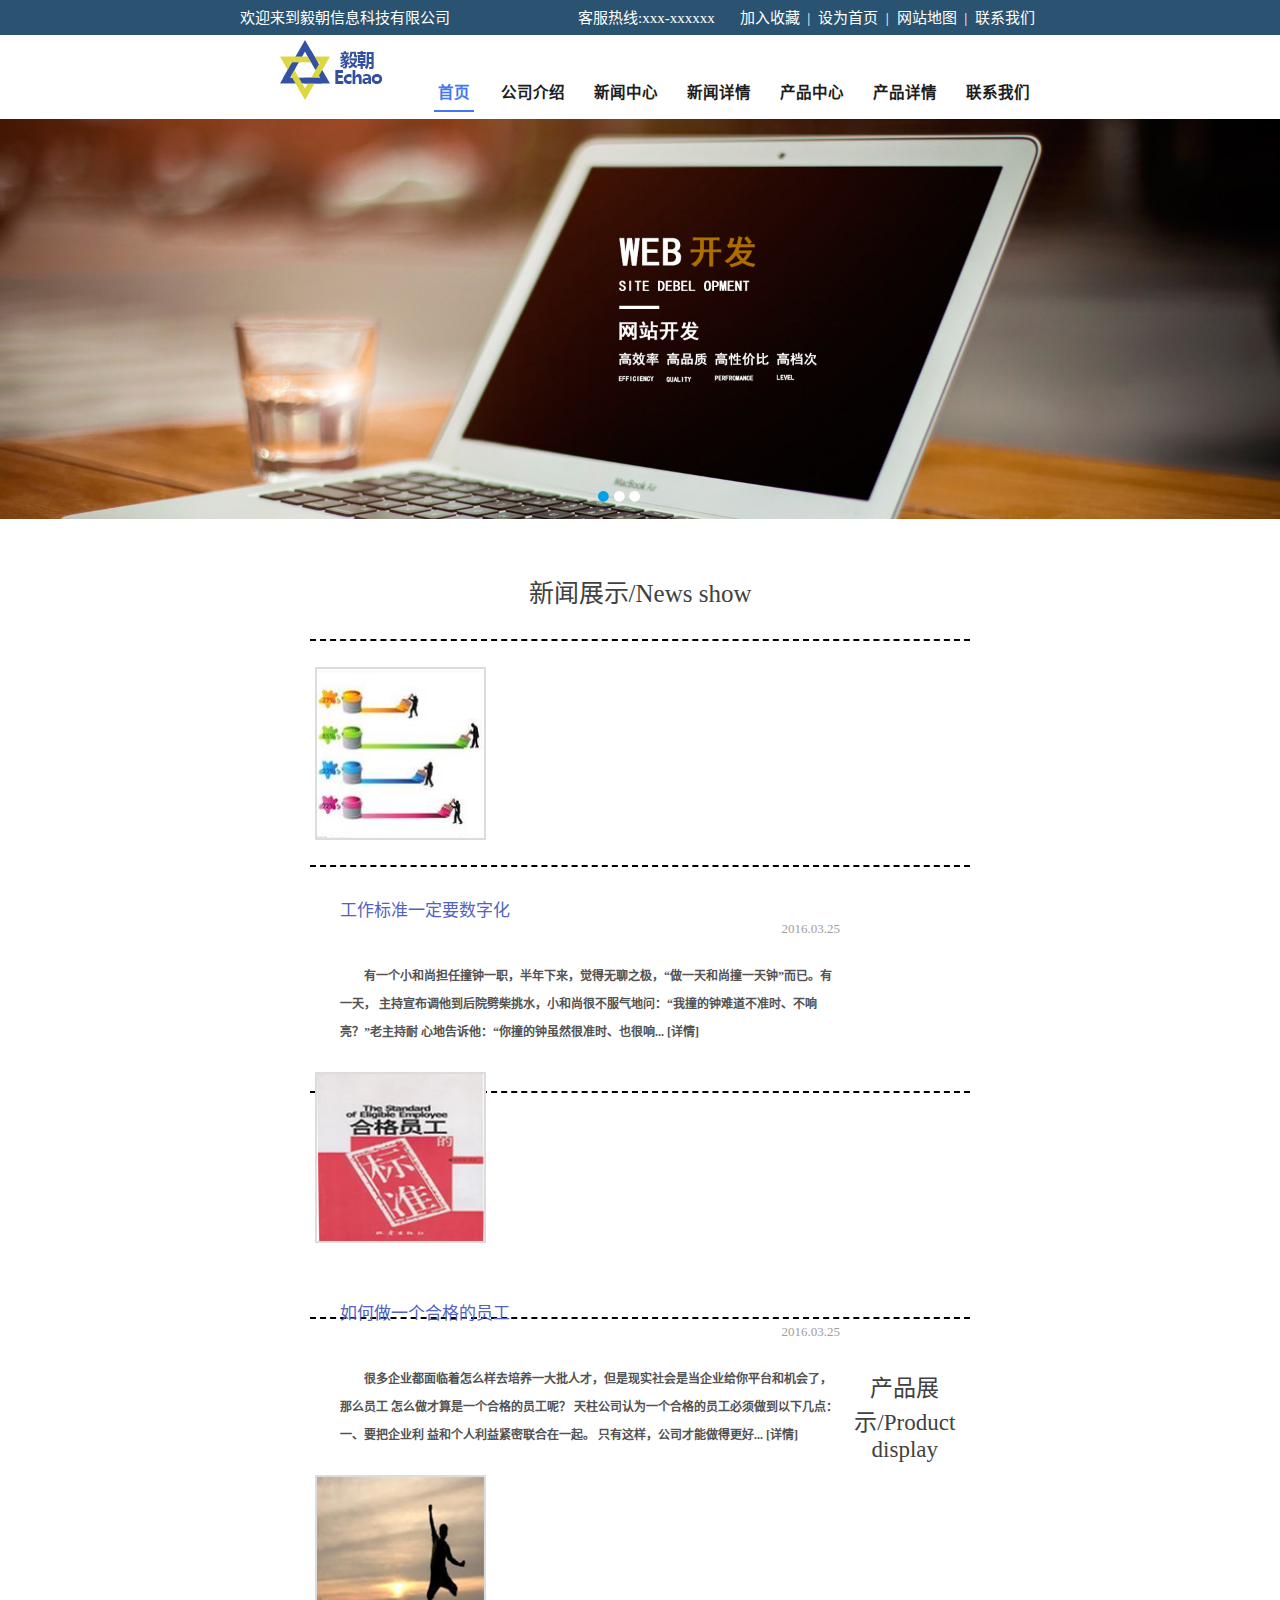
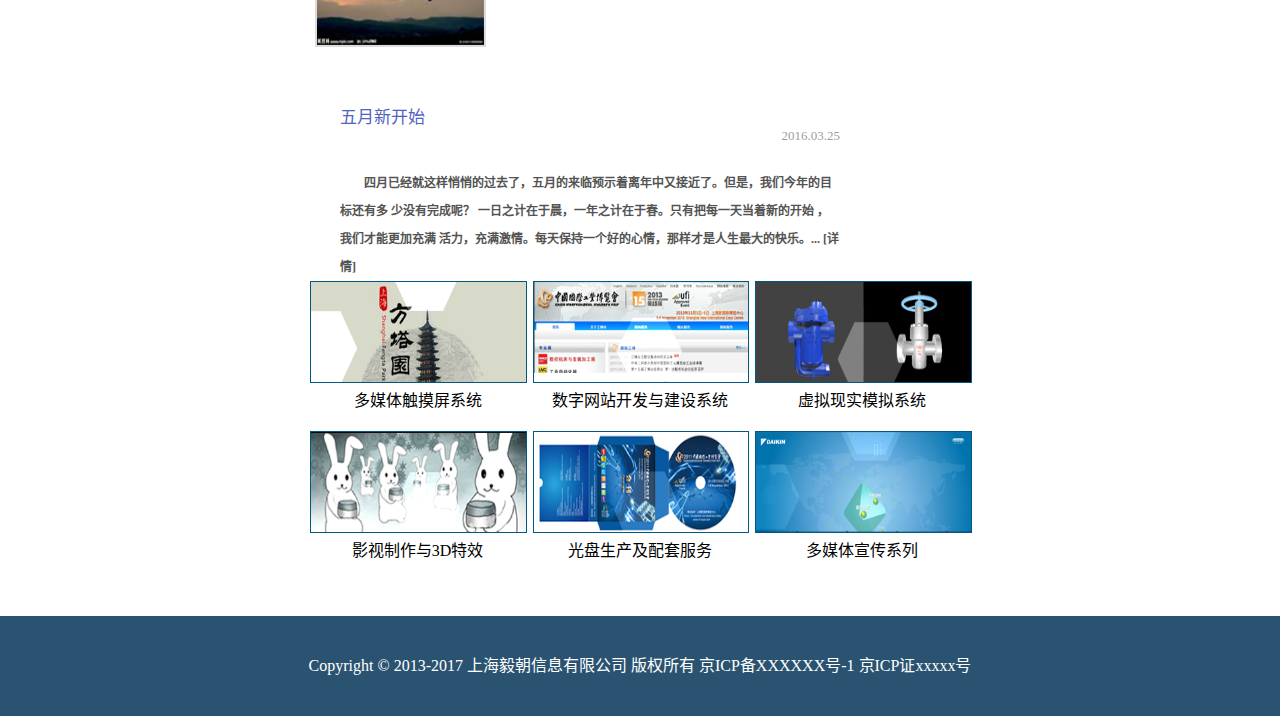
<file: index.html>
<!DOCTYPE html>
<html lang="zh-CN">
<head>
	<meta charset="UTF-8">
	<link rel="stylesheet" href="css/index.css">
	<link rel="stylesheet" href="css/initialize.css">
	<link rel="stylesheet" href="css/allindex.css">
	<link rel="icon" type="image/x-icon" href="image/index/logo.ico">
	<title>毅朝官网</title>
</head>
<body>
	<!-- 首页 -->
	<div class="main all-width">
		<!-- 顶部栏顶 -->
		<div class="top-nav all-width">
			<div class="top-welcom fl">欢迎来到毅朝信息科技有限公司</div>
			<div class="rt-bar">
				<div>联系我们</div>	
				<div>网站地图 &nbsp|</div>
				<div>设为首页 &nbsp|</div>
				<div>加入收藏 &nbsp|</div>
				<div>客服热线:xxx-xxxxxx</div>
			</div>
		</div>
		<!-- 导航栏 -->
		<div class="navbar all-width">
			<!-- logo -->
			<div class="logo-img">
				<img src="image/index/inlogo.png" alt="">
			</div>
			<div class="nav fr">
				<div><a href="index.html">首页</a></div>
				<div><a href="view/introduce.html">公司介绍</a></div>
				<div><a href="view/news-center.html">新闻中心</a></div>
				<div><a href="view/news.html">新闻详情</a></div>
				<div><a href="view/product.html">产品中心</a></div>
				<div><a href="view/productdetail.html">产品详情</a></div>
				<div><a href="view/contact.html">联系我们</a></div>
			</div>
		</div>
		<!-- 轮播图 -->
		<div class="banner">
			<img src="image/index/banner1.jpg" alt="">
		</div>
		<!-- 新闻展示 -->
		<div class="news">
			<div>新闻展示/News show</div>
			<!-- 新闻内容1 -->
			<div class="new-box">
				<div class="new1">
						<img src="image/index/new1.png" alt="">
				</div>
				<div class="new-text">
					<p class="fl">工作标准一定要数字化</p>
					<p>2016.03.25</p>
					<p class="cleafix">有一个小和尚担任撞钟一职，半年下来，觉得无聊之极，“做一天和尚撞一天钟”而已。有一天，
					主持宣布调他到后院劈柴挑水，小和尚很不服气地问：“我撞的钟难道不准时、不响亮？”老主持耐
					心地告诉他：“你撞的钟虽然很准时、也很响... [详情]</p>
				</div>
			</div>
			<!-- 新闻内容2 -->
			<div class="new-box">
				<div class="new1 clearflow">
					<img src="image/index/new2.png" alt="">
				</div>
				<div class="new-text">
					<div class="new-text">
					<p class="fl">如何做一个合格的员工</p>
					<p>2016.03.25</p>
					<p class="cleafix">很多企业都面临着怎么样去培养一大批人才，但是现实社会是当企业给你平台和机会了，那么员工
					怎么做才算是一个合格的员工呢？ 天柱公司认为一个合格的员工必须做到以下几点： 一、要把企业利
					益和个人利益紧密联合在一起。 只有这样，公司才能做得更好... [详情]</p>
					</div>
				</div>
			</div>
			<!-- 新闻内容3 -->
			<div class="new-box">
				<div class="new1 clearflow">
					<img src="image/index/new3.png" alt="">
				</div>
				<div class="new-text">
					<div class="new-text">
					<p class="fl">五月新开始</p>
					<p>2016.03.25</p>
					<p class="cleafix">四月已经就这样悄悄的过去了，五月的来临预示着离年中又接近了。但是，我们今年的目标还有多
					少没有完成呢？ 一日之计在于晨，一年之计在于春。只有把每一天当着新的开始 ，我们才能更加充满
					活力，充满激情。每天保持一个好的心情，那样才是人生最大的快乐。... [详情]</p>
					</div>
				</div>
			</div>
		</div>
		<!-- 产品展示 -->
		<div class="product">
			<div>产品展示/Product display</div>
			<div class="prt-box">
				<div class="prt-img">
					<img src="image/index/product1.png" alt="">
					<p>多媒体触摸屏系统</p>
				</div>
				<div class="prt-img">
					<img src="image/index/product2.png" alt="">
					<p>数字网站开发与建设系统</p>
				</div>
				<div class="prt-img">
					<img src="image/index/product3.png" alt="">
					<p>虚拟现实模拟系统</p>
				</div>
				<div class="prt-img">
					<img src="image/index/product4.png" alt="">
					<p>影视制作与3D特效</p>
				</div>
				<div class="prt-img">
					<img src="image/index/product5.png" alt="">
					<p>光盘生产及配套服务</p>
				</div>
				<div class="prt-img">
					<img src="image/index/product6.png" alt="">
					<p>多媒体宣传系列</p>
				</div>
			</div>
		</div>
		<!-- 底部栏尾 -->
		<div class="foot-nav">
			<p>Copyright © 2013-2017 上海毅朝信息有限公司 版权所有 京ICP备XXXXXX号-1 京ICP证xxxxx号</p>
		</div>
	</div>
</body>
</html>
</file>
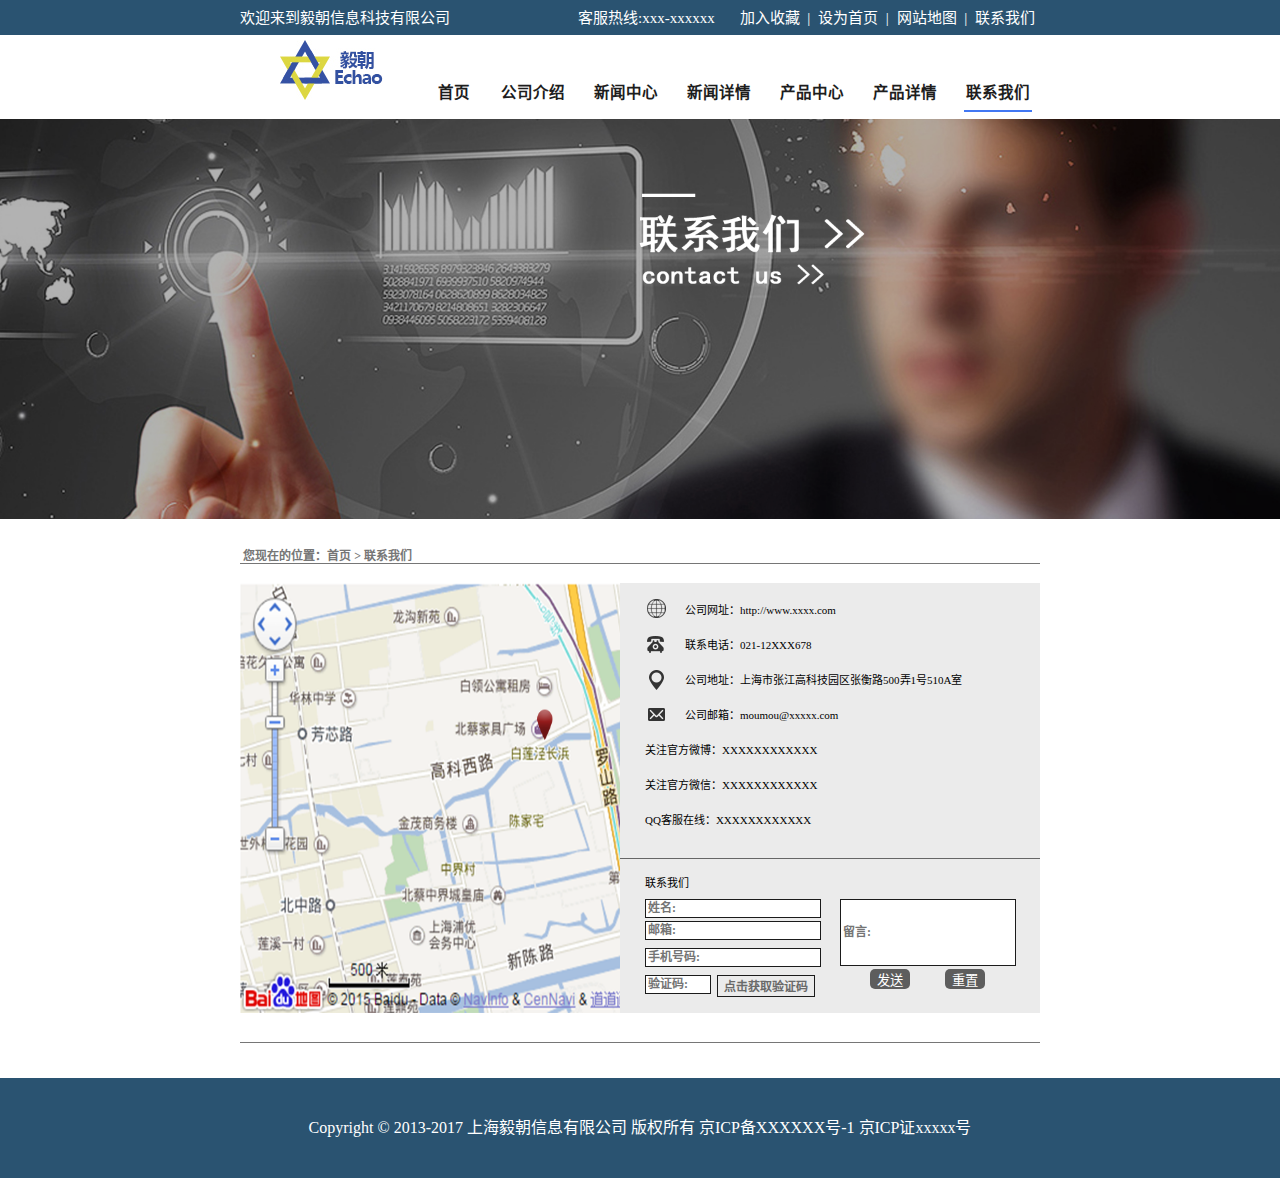
<file: view/contact.html>
<!DOCTYPE html>
<html lang="zh-CN">
<head>
	<meta charset="UTF-8">
	<link rel="stylesheet" href="../css/allindex.css">
	<link rel="stylesheet" href="../css/initialize.css">
	<link rel="stylesheet" href="../css/contact.css">
	<link rel="icon" type="image/x-icon" href="../image/index/logo.ico">
	<title>公司介绍</title>
</head>
<body>
	<!-- 首页 -->
	<div class="main all-width">
		<!-- 顶部栏顶 -->
		<div class="top-nav all-width">
			<div class="top-welcom fl">欢迎来到毅朝信息科技有限公司</div>
			<div class="rt-bar">
				<div>联系我们</div>	
				<div>网站地图 &nbsp|</div>
				<div>设为首页 &nbsp|</div>
				<div>加入收藏 &nbsp|</div>
				<div>客服热线:xxx-xxxxxx</div>
			</div>
		</div>
		<!-- 导航栏 -->
		<div class="navbar all-width">
			<!-- logo -->
			<div class="logo-img">
				<img src="../image/index/inlogo.png" alt="">
			</div>
			<div class="nav fr">
				<div><a href="../index.html">首页</a></div>
				<div><a href="introduce.html">公司介绍</a></div>
				<div><a href="news-center.html">新闻中心</a></div>
				<div><a href="news.html">新闻详情</a></div>
				<div><a href="product.html">产品中心</a></div>
				<div><a href="productdetail.html">产品详情</a></div>
				<div><a href="contact.html">联系我们</a></div>
			</div>
		</div>
		<!-- 轮播图 -->
		<div class="banner">
			<img src="../image/contact/contact.png" alt="">
		</div>
		<!-- 轮播图 END-->

		<!-- 联系我们内容 -->
		<div class="new-top-nav">您现在的位置：首页 > 联系我们</div>
		<div class="contact">
			<div class="map">
				<img src="../image/contact/map.png" alt="">
			</div>
			<div class="cot-tel">
				<div class="cot-top"> 
					<p class="web">公司网址：http://www.xxxx.com</p>
					<p class="tel">联系电话：021-12XXX678</p>
					<p class="adds">公司地址：上海市张江高科技园区张衡路500弄1号510A室</p>
					<p class="inform">公司邮箱：moumou@xxxxx.com</p>
					<p>关注官方微博：XXXXXXXXXXXX</p>
					<p>关注官方微信：XXXXXXXXXXXX</p>
					<p>QQ客服在线：XXXXXXXXXXXX</p>
				</div>
				<div class="cot-bottom">
					<div>联系我们</div>
					<input type="text" placeholder="姓名:">
					<input type="text" placeholder="邮箱:">
					<input type="text" placeholder="手机号码:">
					<input type="text" placeholder="验证码:">
					<input type="submit" value="点击获取验证码">
					<input type="text" placeholder="留言:">
					<button class="but1">发送</button>
					<button class="but2">重置</button>
				</div>
			</div>
		</div>
		<!-- 联系我们 END -->

		<!-- 底部栏尾 -->
		<div class="foot-nav">
			<p>Copyright © 2013-2017 上海毅朝信息有限公司 版权所有 京ICP备XXXXXX号-1 京ICP证xxxxx号</p>
		</div>
	</div>
</body>
</html>
</file>
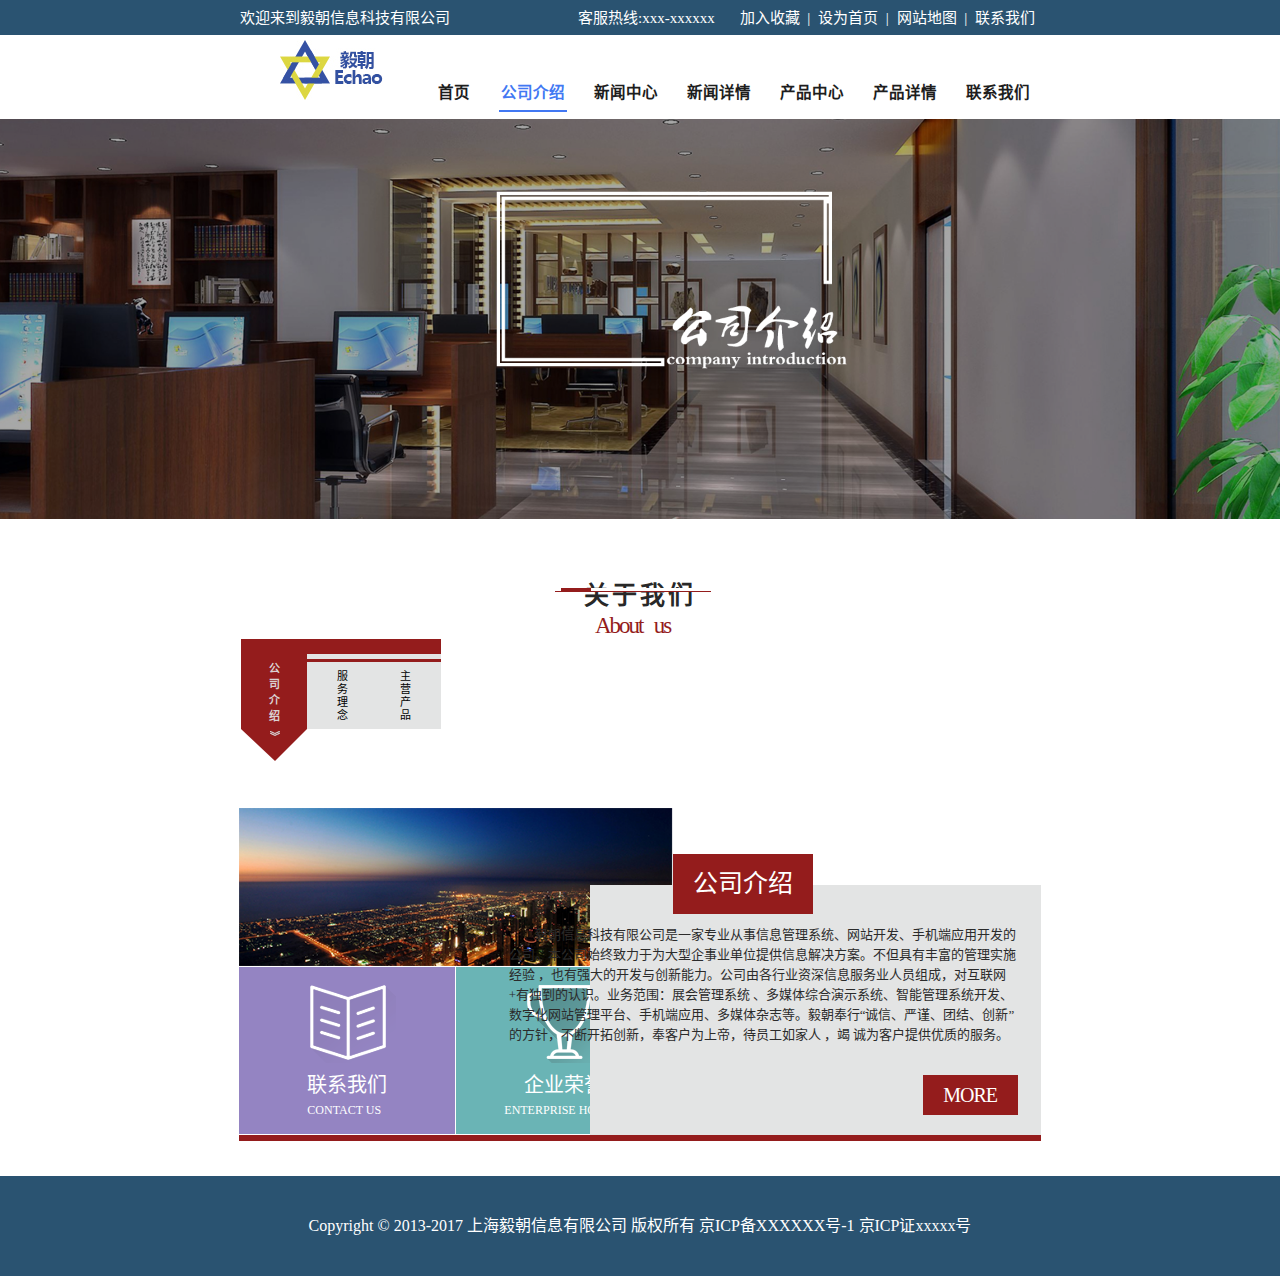
<file: view/introduce.html>
<!DOCTYPE html>
<html lang="zh-CN">
<head>
	<meta charset="UTF-8">
	<link rel="stylesheet" href="../css/introduce.css">
	<link rel="stylesheet" href="../css/initialize.css">
	<link rel="stylesheet" href="../css/allindex.css">
	<link rel="icon" type="image/x-icon" href="../image/index/logo.ico">
	<title>公司介绍</title>
</head>
<body>
	<!-- 首页 -->
	<div class="main all-width">
		<!-- 顶部栏顶 -->
		<div class="top-nav all-width">
			<div class="top-welcom fl">欢迎来到毅朝信息科技有限公司</div>
			<div class="rt-bar">
				<div>联系我们</div>	
				<div>网站地图 &nbsp|</div>
				<div>设为首页 &nbsp|</div>
				<div>加入收藏 &nbsp|</div>
				<div>客服热线:xxx-xxxxxx</div>
			</div>
		</div>
		<!-- 导航栏 -->
		<div class="navbar all-width">
			<!-- logo -->
			<div class="logo-img">
				<img src="../image/index/inlogo.png" alt="">
			</div>
			<div class="nav fr">
				<div><a href="../index.html">首页</a></div>
				<div><a href="introduce.html">公司介绍</a></div>
				<div><a href="news-center.html">新闻中心</a></div>
				<div><a href="news.html">新闻详情</a></div>
				<div><a href="product.html">产品中心</a></div>
				<div><a href="productdetail.html">产品详情</a></div>
				<div><a href="contact.html">联系我们</a></div>
			</div>
		</div>
		<!-- 轮播图 -->
		<div class="banner">
			<img src="../image/introduce/introduce.png" alt="">
		</div>
		<!-- 公司介绍 -->
		<div class="about">
			<!-- 公司简介标题 -->
			<div class="abt-text">
				<span>&nbsp 关于我们 &nbsp</span>
				<br>
				<span>About &nbsp us</span>
			</div>
			<!-- 公司介绍的左图标 -->
			<div class="left-nav">
				<div class="fl">公<br>司<br>介<br>绍</div>
				<div>
					<div class="right-box">
						<span>服<br>务<br>理<br>念<br></span>
						<span>主<br>营<br>产<br>品</span>
					</div>
				</div>
			</div>
			<span class="down-lg">
				<img src="../image/introduce/down.png" alt="">
			</span>
			<!-- 公司介绍内容 -->
			<div class="abt-count">
				<!-- 左侧内容 -->
				<div class="left-cnt">
					<div class="left-img1">
						<img src="../image/introduce/intimg.png" alt="">
					</div>
					<div class="contact">
						<img src="../image/introduce/contact.png" alt="">
						<span class="cnt-cn">联系我们</span>
						<span class="cnt-en">CONTACT US</span>
					</div>
					<div class="honor">
						<img src="../image/introduce/honor.png" alt="">
						<span class="hon-cn">企业荣誉</span>
						<span class="hon-en">ENTERPRISE HONOR</span>
					</div>
				</div>
				<div>公司介绍</div>
				<div>MORE</div>
				<div>
					<p>
						毅朝信息科技有限公司是一家专业从事信息管理系统、网站开发、手机端应用开发的公司。本公司始终致力于为大型企事业单位提供信息解决方案。不但具有丰富的管理实施经验 ，也有强大的开发与创新能力。公司由各行业资深信息服务业人员组成，对互联网+有独到的认识。业务范围：展会管理系统 、多媒体综合演示系统、智能管理系统开发、数字化网站管理平台、手机端应用、多媒体杂志等。毅朝奉行“诚信、严谨、团结、创新”的方针，不断开拓创新，奉客户为上帝，待员工如家人 ，竭
						诚为客户提供优质的服务。
					</p>
				</div>
			</div>
		</div>
		<!-- 底部栏尾 -->
		<div class="foot-nav">
			<p>Copyright © 2013-2017 上海毅朝信息有限公司 版权所有 京ICP备XXXXXX号-1 京ICP证xxxxx号</p>
		</div>
	</div>
</body>
</html>
</file>
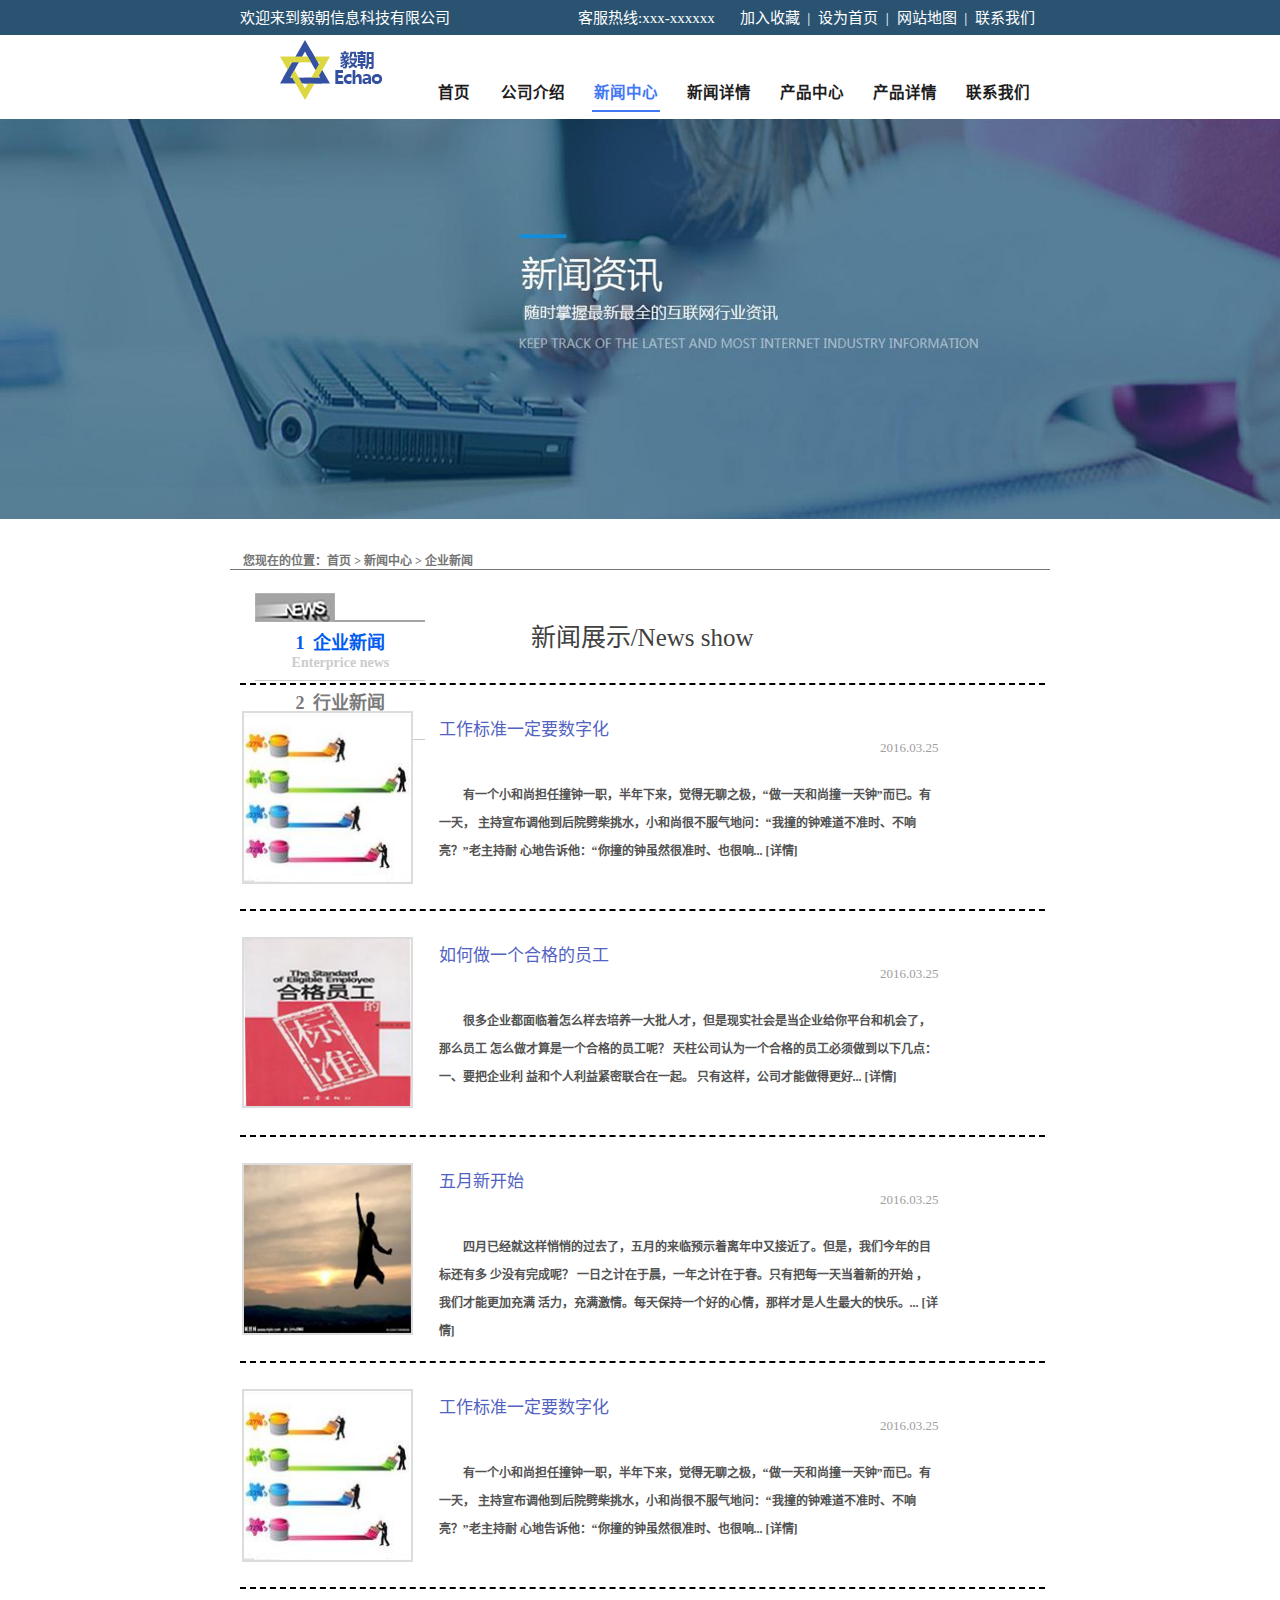
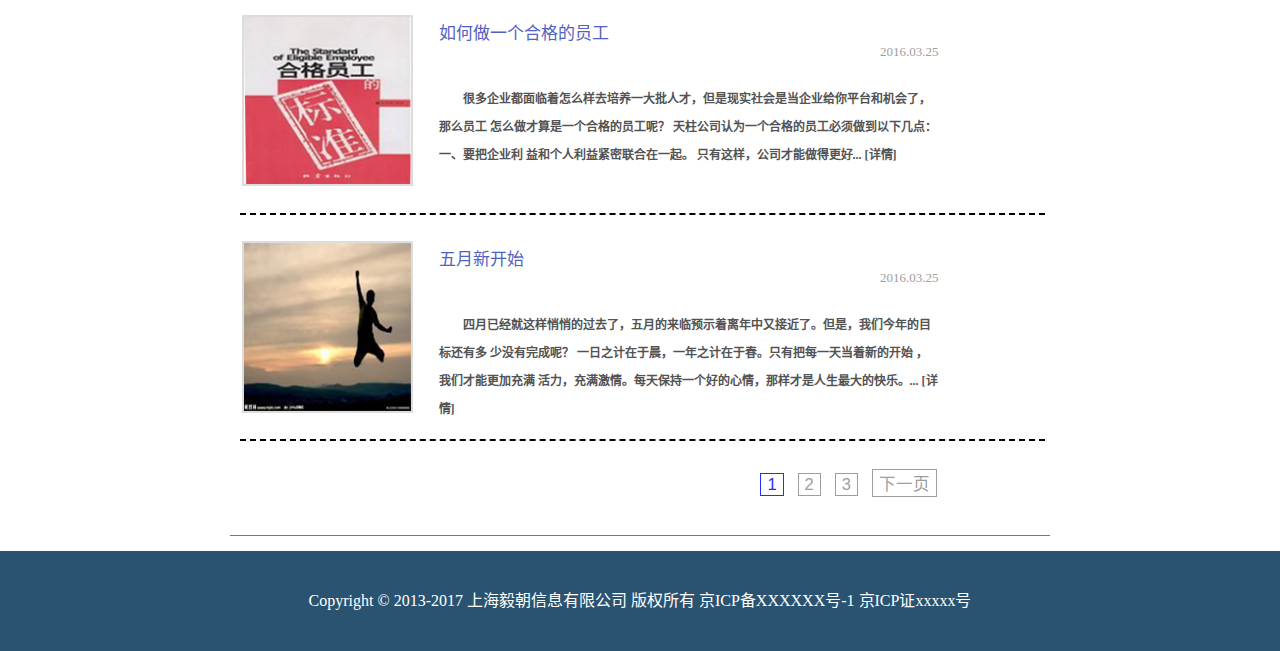
<file: view/news-center.html>
<!DOCTYPE html>
<html lang="zh-CN">
<head>
	<meta charset="UTF-8">
	<link rel="stylesheet" href="../css/allindex.css">
	<link rel="stylesheet" href="../css/initialize.css">
	<link rel="stylesheet" href="../css/news-center.css">
	<link rel="icon" type="image/x-icon" href="../image/index/logo.ico">
	<title>公司介绍</title>
</head>
<body>
	<!-- 整个页面 -->
	<div class="main all-width">
		<!-- 顶部栏顶 -->
		<div class="top-nav all-width">
			<div class="top-welcom fl">欢迎来到毅朝信息科技有限公司</div>
			<div class="rt-bar">
				<div>联系我们</div>	
				<div>网站地图 &nbsp|</div>
				<div>设为首页 &nbsp|</div>
				<div>加入收藏 &nbsp|</div>
				<div>客服热线:xxx-xxxxxx</div>
			</div>
		</div>
		<!-- 导航栏 -->
		<div class="navbar all-width">
			<!-- logo -->
			<div class="logo-img">
				<img src="../image/index/inlogo.png" alt="">
			</div>
			<div class="nav fr">
				<div><a href="../index.html">首页</a></div>
				<div><a href="introduce.html">公司介绍</a></div>
				<div><a href="news-center.html">新闻中心</a></div>
				<div><a href="news.html">新闻详情</a></div>
				<div><a href="product.html">产品中心</a></div>
				<div><a href="productdetail.html">产品详情</a></div>
				<div><a href="contact.html">联系我们</a></div>
			</div>
		</div>
		<!-- 轮播图 -->
		<div class="banner">
			<img src="../image/news/news.png" alt="">
		</div>
		<!-- 轮播图 END-->

		<!-- 新闻详情 -->
		<div class="new-top-nav">您现在的位置：首页 > 新闻中心 > 企业新闻</div>
		<div class="news-box">
			<!-- 左侧菜单 -->
			<div class="new-leftbox">
				<div class="price">
					<span>1 &nbsp企业新闻<br></span>
					<span>Enterprice news</span>
				</div>
				<div class="stry">
					<span>2 &nbsp行业新闻<br></span>
					<span>Industry News</span>
				</div>
			</div>
			<!-- 左侧菜单  END-->

			<!-- 右侧文字内容 -->
			<div class="news">
				<div>新闻展示/News show</div>
			<!-- 新闻内容1 -->
				<div class="new-box">
					<div class="new1">
						<img src="../image/index/new1.png" alt="">
					</div>
					<div class="new-text">
						<p class="fl">工作标准一定要数字化</p>
						<p>2016.03.25</p>
						<p class="cleafix">有一个小和尚担任撞钟一职，半年下来，觉得无聊之极，“做一天和尚撞一天钟”而已。有一天，
					主持宣布调他到后院劈柴挑水，小和尚很不服气地问：“我撞的钟难道不准时、不响亮？”老主持耐
					心地告诉他：“你撞的钟虽然很准时、也很响... [详情]</p>
					</div>
				</div>
			<!-- 新闻内容2 -->
				<div class="new-box">
					<div class="new1 clearflow">
						<img src="../image/index/new2.png" alt="">
					</div>
					<div class="new-text">
						<div class="new-text">
						<p class="fl">如何做一个合格的员工</p>
						<p>2016.03.25</p>
						<p class="cleafix">很多企业都面临着怎么样去培养一大批人才，但是现实社会是当企业给你平台和机会了，那么员工
					怎么做才算是一个合格的员工呢？ 天柱公司认为一个合格的员工必须做到以下几点： 一、要把企业利
					益和个人利益紧密联合在一起。 只有这样，公司才能做得更好... [详情]</p>
						</div>
					</div>
				</div>
			<!-- 新闻内容3 -->
				<div class="new-box">
					<div class="new1 clearflow">
						<img src="../image/index/new3.png" alt="">
					</div>
					<div class="new-text">
						<div class="new-text">
						<p class="fl">五月新开始</p>
						<p>2016.03.25</p>
						<p class="cleafix">四月已经就这样悄悄的过去了，五月的来临预示着离年中又接近了。但是，我们今年的目标还有多
					少没有完成呢？ 一日之计在于晨，一年之计在于春。只有把每一天当着新的开始 ，我们才能更加充满
					活力，充满激情。每天保持一个好的心情，那样才是人生最大的快乐。... [详情]</p>
						</div>
					</div>
				</div>
				<!-- 新闻内容4 -->
				<div class="new-box">
					<div class="new1">
						<img src="../image/index/new1.png" alt="">
					</div>
					<div class="new-text">
						<p class="fl">工作标准一定要数字化</p>
						<p>2016.03.25</p>
						<p class="cleafix">有一个小和尚担任撞钟一职，半年下来，觉得无聊之极，“做一天和尚撞一天钟”而已。有一天，
					主持宣布调他到后院劈柴挑水，小和尚很不服气地问：“我撞的钟难道不准时、不响亮？”老主持耐
					心地告诉他：“你撞的钟虽然很准时、也很响... [详情]</p>
					</div>
				</div>
			<!-- 新闻内容5 -->
				<div class="new-box">
					<div class="new1 clearflow">
						<img src="../image/index/new2.png" alt="">
					</div>
					<div class="new-text">
						<div class="new-text">
						<p class="fl">如何做一个合格的员工</p>
						<p>2016.03.25</p>
						<p class="cleafix">很多企业都面临着怎么样去培养一大批人才，但是现实社会是当企业给你平台和机会了，那么员工
					怎么做才算是一个合格的员工呢？ 天柱公司认为一个合格的员工必须做到以下几点： 一、要把企业利
					益和个人利益紧密联合在一起。 只有这样，公司才能做得更好... [详情]</p>
						</div>
					</div>
				</div>
			<!-- 新闻内容6 -->
				<div class="new-box">
					<div class="new1 clearflow">
						<img src="../image/index/new3.png" alt="">
					</div>
					<div class="new-text">
						<div class="new-text">
						<p class="fl">五月新开始</p>
						<p>2016.03.25</p>
						<p class="cleafix">四月已经就这样悄悄的过去了，五月的来临预示着离年中又接近了。但是，我们今年的目标还有多
					少没有完成呢？ 一日之计在于晨，一年之计在于春。只有把每一天当着新的开始 ，我们才能更加充满
					活力，充满激情。每天保持一个好的心情，那样才是人生最大的快乐。... [详情]</p>
						</div>
					</div>
				</div>
			</div>
			<!-- 右侧文字内容 END-->
			<div class="page">
				<button>1</button>
				<button>2</button>
				<button>3</button>
				<button>下一页</button>
			</div>	
		</div>
		<!-- 新闻详情 END -->

		<!-- 底部栏尾 -->
		<div class="foot-nav">
			<p>Copyright © 2013-2017 上海毅朝信息有限公司 版权所有 京ICP备XXXXXX号-1 京ICP证xxxxx号</p>
		</div>
	</div>
</body>
</html>
</file>
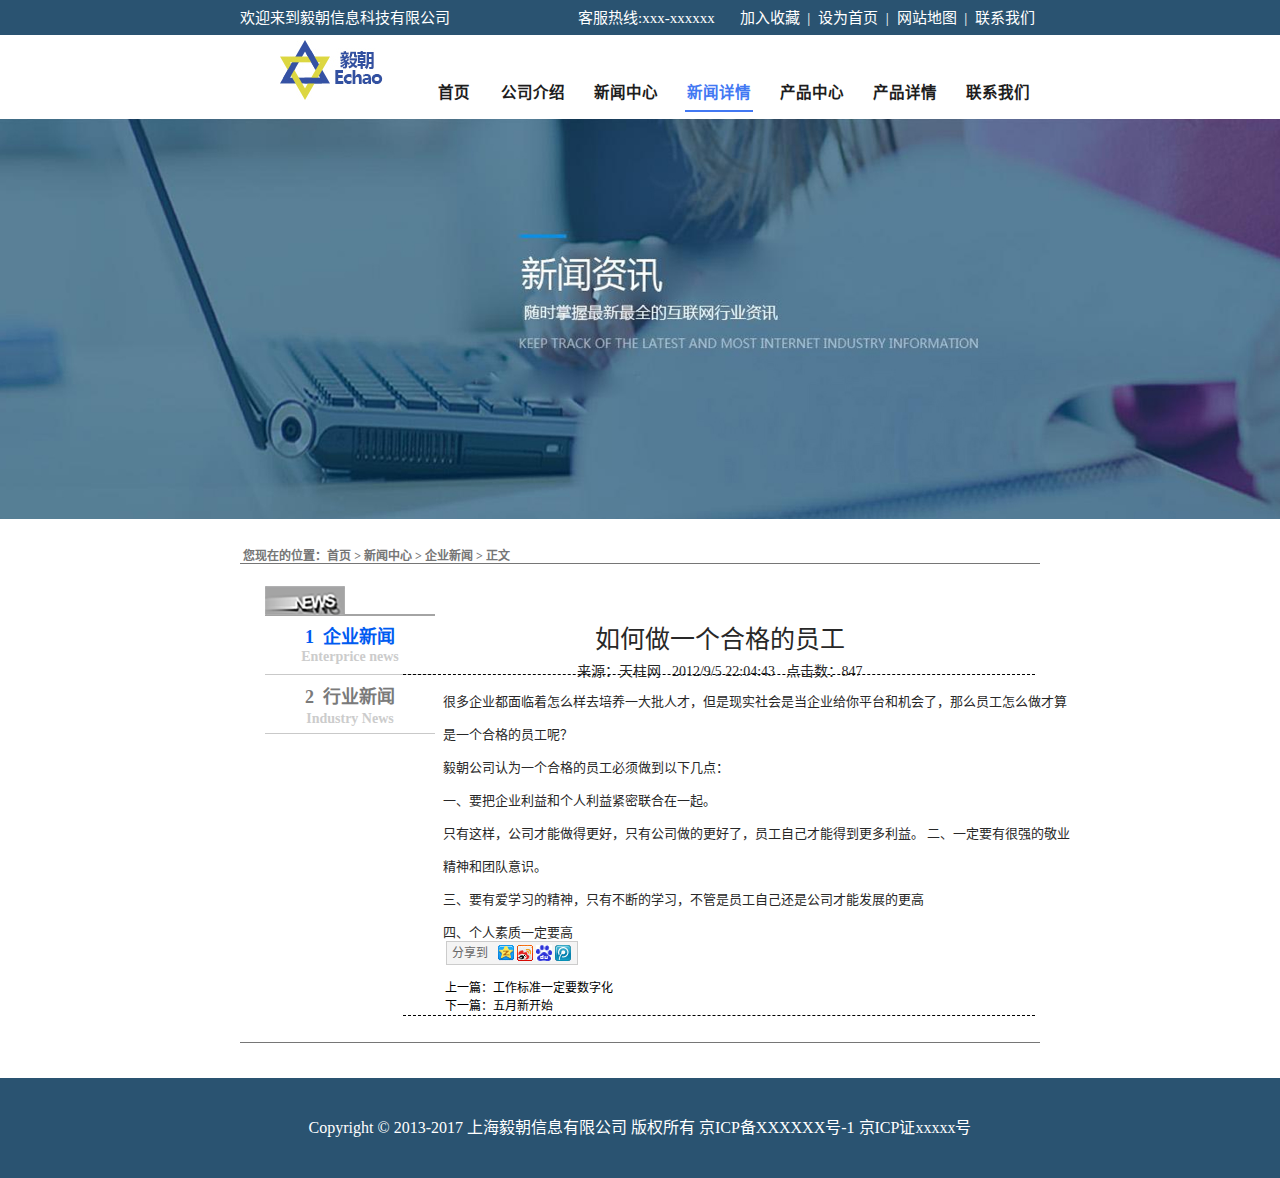
<file: view/news.html>
<!DOCTYPE html>
<html lang="zh-CN">
<head>
	<meta charset="UTF-8">
	<link rel="stylesheet" href="../css/allindex.css">
	<link rel="stylesheet" href="../css/initialize.css">
	<link rel="stylesheet" href="../css/news.css">
	<link rel="icon" type="image/x-icon" href="../image/index/logo.ico">
	<title>公司介绍</title>
</head>
<body>
	<!-- 首页 -->
	<div class="main all-width">
		<!-- 顶部栏顶 -->
		<div class="top-nav all-width">
			<div class="top-welcom fl">欢迎来到毅朝信息科技有限公司</div>
			<div class="rt-bar">
				<div>联系我们</div>	
				<div>网站地图 &nbsp|</div>
				<div>设为首页 &nbsp|</div>
				<div>加入收藏 &nbsp|</div>
				<div>客服热线:xxx-xxxxxx</div>
			</div>
		</div>
		<!-- 导航栏 -->
		<div class="navbar all-width">
			<!-- logo -->
			<div class="logo-img">
				<img src="../image/index/inlogo.png" alt="">
			</div>
			<div class="nav fr">
				<div><a href="../index.html">首页</a></div>
				<div><a href="introduce.html">公司介绍</a></div>
				<div><a href="news-center.html">新闻中心</a></div>
				<div><a href="news.html">新闻详情</a></div>
				<div><a href="product.html">产品中心</a></div>
				<div><a href="productdetail.html">产品详情</a></div>
				<div><a href="contact.html">联系我们</a></div>
			</div>
		</div>
		<!-- 轮播图 -->
		<div class="banner">
			<img src="../image/news/news.png" alt="">
		</div>
		<!-- 轮播图 END-->

		<!-- 新闻详情 -->
		<div class="new-top-nav">您现在的位置：首页 > 新闻中心 > 企业新闻 > 正文</div>
		<div class="news">
			<!-- 左侧菜单 -->
			<div class="new-leftbox">
				<div class="price">
					<span>1 &nbsp企业新闻<br></span>
					<span>Enterprice news</span>
				</div>
				<div class="stry">
					<span>2 &nbsp行业新闻<br></span>
					<span>Industry News</span>
				</div>
			</div>
			<!-- 左侧菜单  END-->
			<!-- 右侧文字内容 -->
			<div class="new-righttext">
				<span>如何做一个合格的员工</span>
				<div>
					<span>来源：天柱网&nbsp</span>
					<span>&nbsp2012/9/5 22:04:43&nbsp</span>
					<span>&nbsp点击数：847</span>
				</div>
			</div>
			<div class="new-rightbox">
				<p>
					很多企业都面临着怎么样去培养一大批人才，但是现实社会是当企业给你平台和机会了，那么员工怎么做才算是一个合格的员工呢？<br>
					毅朝公司认为一个合格的员工必须做到以下几点：<br>
					一、要把企业利益和个人利益紧密联合在一起。<br>
					只有这样，公司才能做得更好，只有公司做的更好了，员工自己才能得到更多利益。
					二、一定要有很强的敬业精神和团队意识。<br>
					三、要有爱学习的精神，只有不断的学习，不管是员工自己还是公司才能发展的更高<br>
					四、个人素质一定要高
				</p>
				<div class="share">
					<div>分享到</div>
					<img src="../image/news/qq.png" alt="">
					<img src="../image/news/weibo.png" alt="">
					<img src="../image/news/baidu.png" alt="">
					<img src="../image/news/email.png" alt="">
				</div>
				<div class="up-down">
					<span>上一篇：工作标准一定要数字化<br></span>
					<span>下一篇：五月新开始</span>
				</div>
			</div>
			<!-- 右侧文字内容 END -->

		</div>
		<!-- 新闻详情 END -->

		<!-- 底部栏尾 -->
		<div class="foot-nav">
			<p>Copyright © 2013-2017 上海毅朝信息有限公司 版权所有 京ICP备XXXXXX号-1 京ICP证xxxxx号</p>
		</div>
	</div>
</body>
</html>
</file>
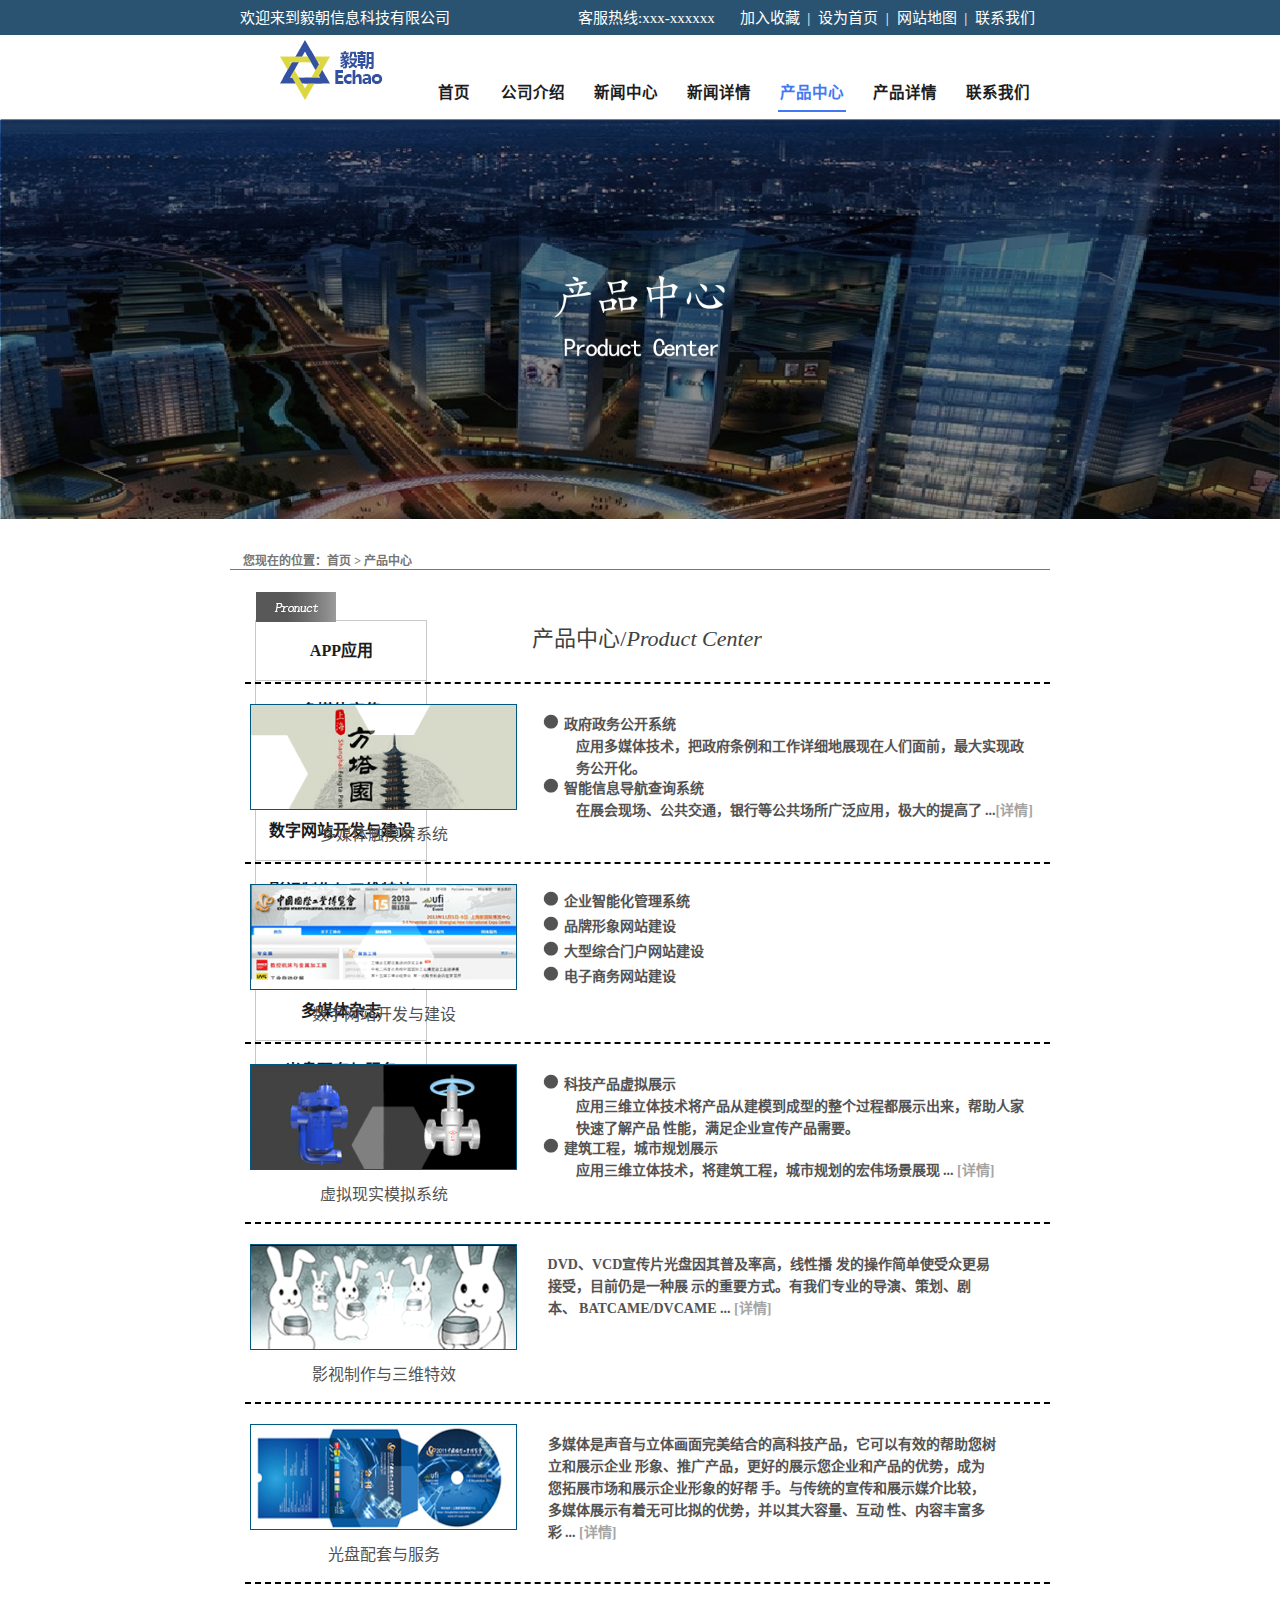
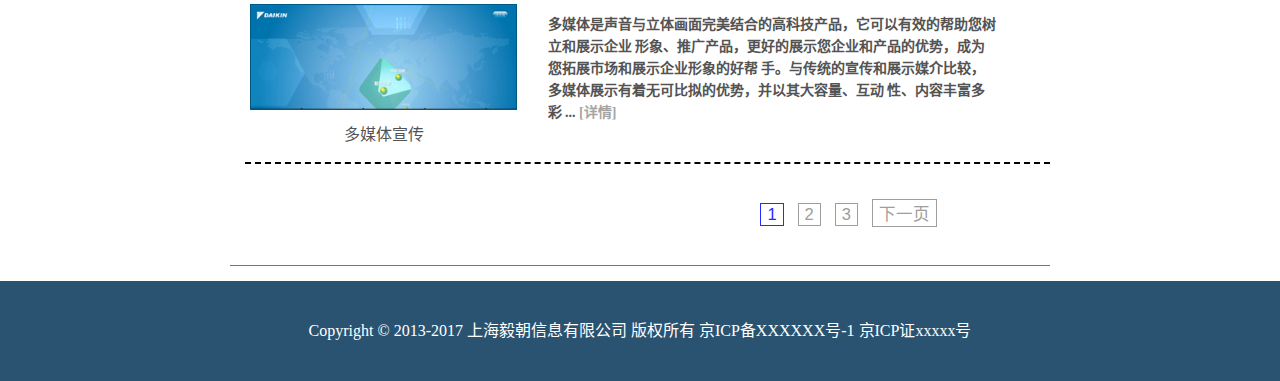
<file: view/product.html>
<!DOCTYPE html>
<html lang="zh-CN">
<head>
	<meta charset="UTF-8">
	<link rel="stylesheet" href="../css/allindex.css">
	<link rel="stylesheet" href="../css/initialize.css">
	<link rel="stylesheet" href="../css/product.css">
	<link rel="icon" type="image/x-icon" href="../image/index/logo.ico">
	<title>公司介绍</title>
</head>
<body>
	<!-- 整个页面 -->
	<div class="main all-width">
		<!-- 顶部栏顶 -->
		<div class="top-nav all-width">
			<div class="top-welcom fl">欢迎来到毅朝信息科技有限公司</div>
			<div class="rt-bar">
				<div>联系我们</div>	
				<div>网站地图 &nbsp|</div>
				<div>设为首页 &nbsp|</div>
				<div>加入收藏 &nbsp|</div>
				<div>客服热线:xxx-xxxxxx</div>
			</div>
		</div>
		<!-- 导航栏 -->
		<div class="navbar all-width">
			<!-- logo -->
			<div class="logo-img">
				<img src="../image/index/inlogo.png" alt="">
			</div>
			<div class="nav fr">
				<div><a href="../index.html">首页</a></div>
				<div><a href="introduce.html">公司介绍</a></div>
				<div><a href="news-center.html">新闻中心</a></div>
				<div><a href="news.html">新闻详情</a></div>
				<div><a href="product.html">产品中心</a></div>
				<div><a href="productdetail.html">产品详情</a></div>
				<div><a href="contact.html">联系我们</a></div>
			</div>
		</div>
		<!-- 轮播图 -->
		<div class="banner">
			<img src="../image/product/product.png" alt="">
		</div>
		<!-- 轮播图 END-->

		<!-- 新闻详情 -->
		<div class="new-top-nav">您现在的位置：首页 > 产品中心</div>
		<div class="news-box">
			<!-- 左侧菜单 -->
			<div class="new-leftbox">
				<ul>
					<li class="price">APP应用</li>
					<li>多媒体宣传</li>
					<li>多媒体触摸屏系统</li>
					<li>数字网站开发与建设</li>
					<li>影视制作与三维特效</li>
					<li>虚拟现实模拟系统</li>
					<li>多媒体杂志</li>
					<li>光盘配套与服务</li>
				</ul>
			</div>
			<!-- 左侧菜单  END-->

			<!-- 右侧文字内容 -->
			<div class="news">
				<div>产品中心/<i>Product Center</i></div>
			<!-- 新闻内容1 -->
				<div class="new-box">
					<div class="new1 fl">
						<img src="../image/index/product1.png" alt="">
						<i>多媒体触摸屏系统</i>
					</div>
					<ul class="prt-content fl">
						<li class="black-bt">政府政务公开系统
							<p>应用多媒体技术，把政府条例和工作详细地展现在人们面前，最大实现政务公开化。</p></li>
						<li class="black-bt">智能信息导航查询系统
							<p>在展会现场、公共交通，银行等公共场所广泛应用，极大的提高了 ...<a href="">[详情]</a></p></li>
					</ul>
				</div>
			<!-- 新闻内容2 -->
				<div class="new-box">
					<div class="new1 fl">
						<img src="../image/index/product2.png" alt="">
						<i>数字网站开发与建设</i>
					</div>
					<ul class="prt-content text-hight fl">
						<li class="black-bt">企业智能化管理系统</li>
						<li class="black-bt">品牌形象网站建设</li>
						<li class="black-bt">大型综合门户网站建设</li>
						<li class="black-bt">电子商务网站建设</li>
					</ul>
				</div>
			<!-- 新闻内容3 -->
				<div class="new-box">
					<div class="new1 fl">
						<img src="../image/index/product3.png" alt="">
						<i>虚拟现实模拟系统</i>
					</div>
					<ul class="prt-content fl">
						<li class="black-bt">科技产品虚拟展示
							<p>应用三维立体技术将产品从建模到成型的整个过程都展示出来，帮助人家快速了解产品
         性能，满足企业宣传产品需要。</p></li>
						<li class="black-bt">建筑工程，城市规划展示
							<p>应用三维立体技术，将建筑工程，城市规划的宏伟场景展现 ... <a href="">[详情]</a></p></li>
					</ul>
				</div>
				<!-- 新闻内容4 -->
				<div class="new-box">
					<div class="new1 fl">
						<img src="../image/index/product4.png" alt="">
						<i>影视制作与三维特效</i>
					</div>
					<div class="new-text">
						<i>
							DVD、VCD宣传片光盘因其普及率高，线性播
    						发的操作简单使受众更易接受，目前仍是一种展
      						示的重要方式。有我们专业的导演、策划、剧本、
							BATCAME/DVCAME ... <a href="">[详情]</a> 
						</i>
					</div>
				</div>
			<!-- 新闻内容5 -->
				<div class="new-box">
					<div class="new1 fl">
						<img src="../image/index/product5.png" alt="">
						<i>光盘配套与服务</i>
					</div>
					<div class="new-text">
						<i>多媒体是声音与立体画面完美结合的高科技产品，它可以有效的帮助您树立和展示企业
							形象、推广产品，更好的展示您企业和产品的优势，成为您拓展市场和展示企业形象的好帮
							手。与传统的宣传和展示媒介比较，多媒体展示有着无可比拟的优势，并以其大容量、互动
							性、内容丰富多彩 ... <a href="">[详情]</a>  </i>
					</div>
				</div>
			<!-- 新闻内容6 -->
				<div class="new-box">
					<div class="new1 fl">
						<img src="../image/index/product6.png" alt="">
						<i>多媒体宣传</i>
					</div>
					<div class="new-text">
						<i>
							多媒体是声音与立体画面完美结合的高科技产品，它可以有效的帮助您树立和展示企业
							形象、推广产品，更好的展示您企业和产品的优势，成为您拓展市场和展示企业形象的好帮
							手。与传统的宣传和展示媒介比较，多媒体展示有着无可比拟的优势，并以其大容量、互动
							性、内容丰富多彩 ... <a href="">[详情]</a> 
						</i>
					</div>
				</div>
				<div class="cleafix"></div>
			</div>
			<!-- 右侧文字内容 END-->
			<div class="page">
				<button>1</button>
				<button>2</button>
				<button>3</button>
				<button>下一页</button>
			</div>	
		</div>
		<!-- 新闻详情 END -->

		<!-- 底部栏尾 -->
		<div class="foot-nav">
			<p>Copyright © 2013-2017 上海毅朝信息有限公司 版权所有 京ICP备XXXXXX号-1 京ICP证xxxxx号</p>
		</div>
	</div>
</body>
</html>
</file>
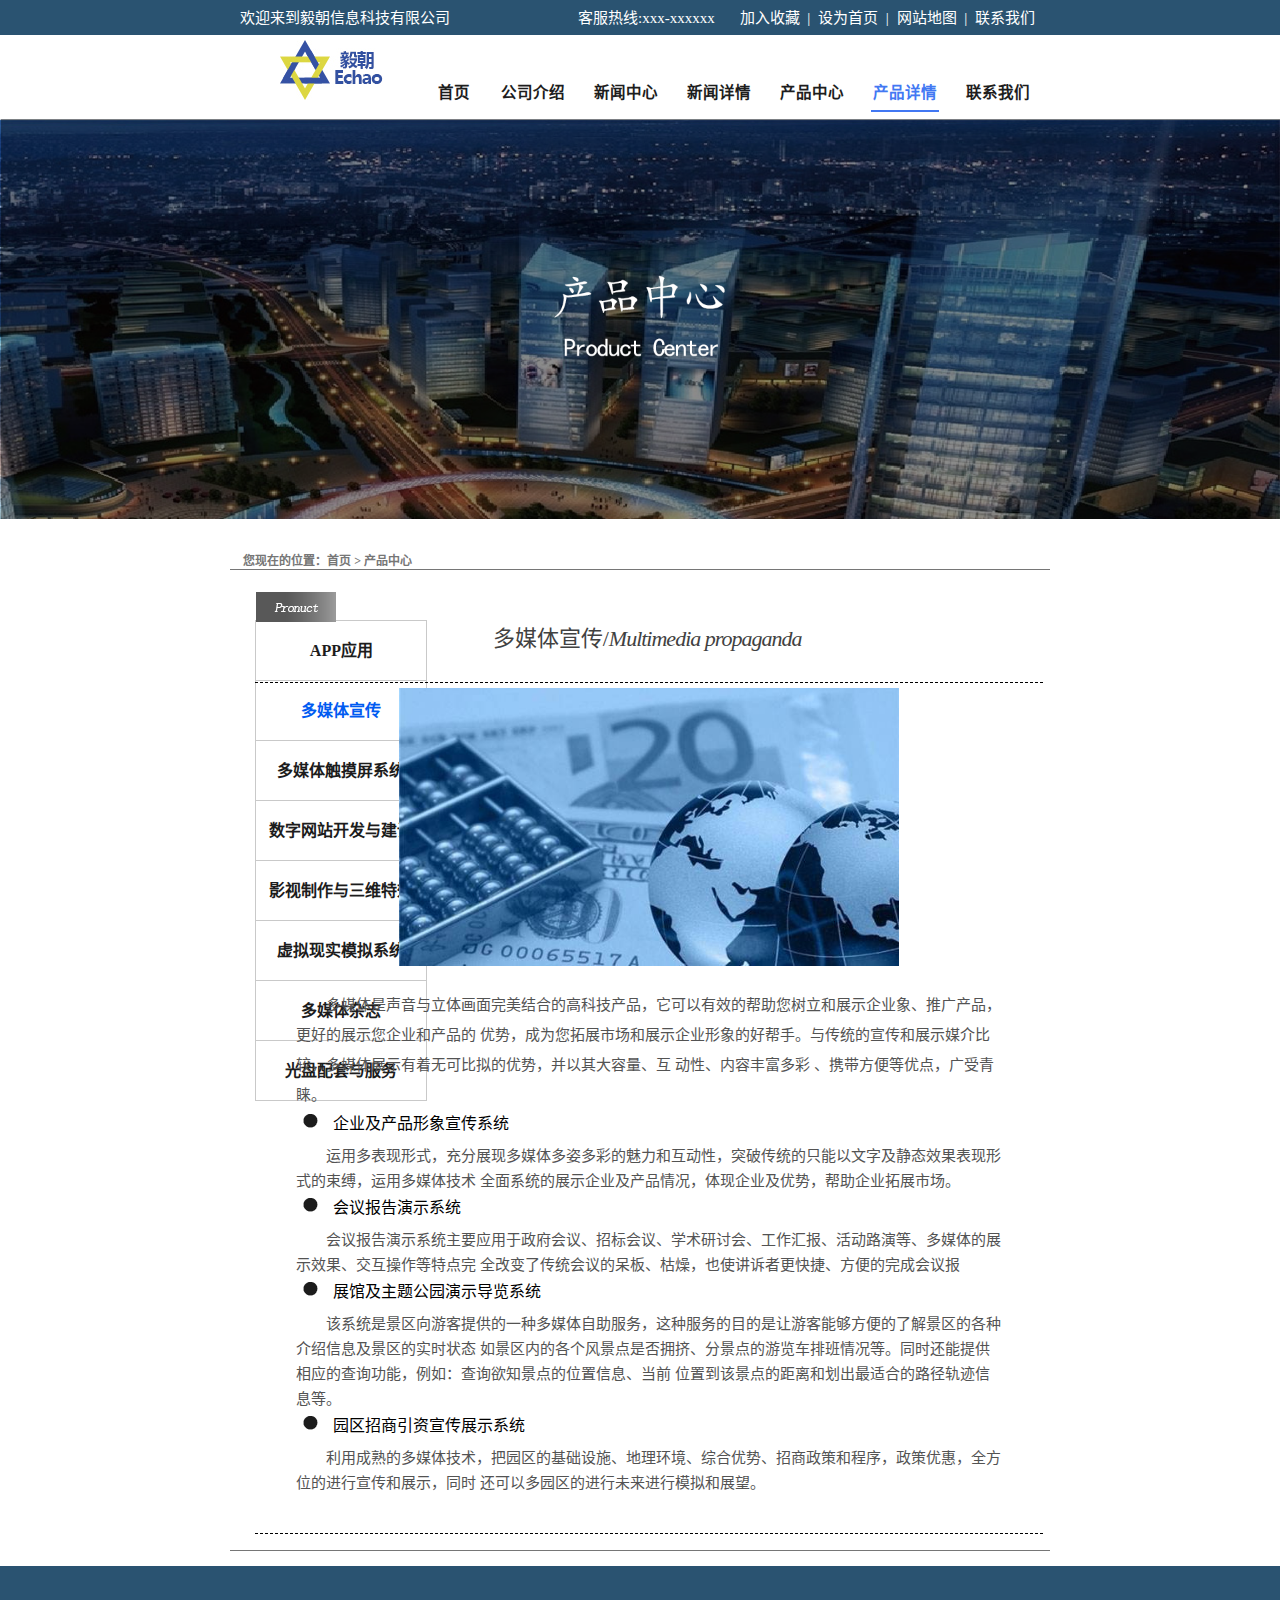
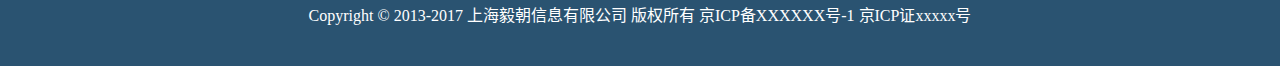
<file: view/productdetail.html>
<!DOCTYPE html>
<html lang="zh-CN">
<head>
	<meta charset="UTF-8">
	<link rel="stylesheet" href="../css/allindex.css">
	<link rel="stylesheet" href="../css/initialize.css">
	<link rel="stylesheet" href="../css/productdetail.css">
	<link rel="icon" type="image/x-icon" href="../image/index/logo.ico">
	<title>公司介绍</title>
</head>
<body>
	<!-- 整个页面 -->
	<div class="main all-width">
		<!-- 顶部栏顶 -->
		<div class="top-nav all-width">
			<div class="top-welcom fl">欢迎来到毅朝信息科技有限公司</div>
			<div class="rt-bar">
				<div>联系我们</div>	
				<div>网站地图 &nbsp|</div>
				<div>设为首页 &nbsp|</div>
				<div>加入收藏 &nbsp|</div>
				<div>客服热线:xxx-xxxxxx</div>
			</div>
		</div>
		<!-- 导航栏 -->
		<div class="navbar all-width">
			<!-- logo -->
			<div class="logo-img">
				<img src="../image/index/inlogo.png" alt="">
			</div>
			<div class="nav fr">
				<div><a href="../index.html">首页</a></div>
				<div><a href="introduce.html">公司介绍</a></div>
				<div><a href="news-center.html">新闻中心</a></div>
				<div><a href="news.html">新闻详情</a></div>
				<div><a href="product.html">产品中心</a></div>
				<div><a href="productdetail.html">产品详情</a></div>
				<div><a href="contact.html">联系我们</a></div>
			</div>
		</div>
		<!-- 轮播图 -->
		<div class="banner">
			<img src="../image/product/product.png" alt="">
		</div>
		<!-- 轮播图 END-->

		<!-- 新闻详情 -->
		<div class="new-top-nav">您现在的位置：首页 > 产品中心</div>
		<div class="news-box">
			<!-- 左侧菜单 -->
			<div class="new-leftbox">
				<ul>
					<li class="price">APP应用</li>
					<li>多媒体宣传</li>
					<li>多媒体触摸屏系统</li>
					<li>数字网站开发与建设</li>
					<li>影视制作与三维特效</li>
					<li>虚拟现实模拟系统</li>
					<li>多媒体杂志</li>
					<li>光盘配套与服务</li>
				</ul>
			</div>
			<!-- 左侧菜单  END-->

			<!-- 右侧文字内容 -->
			<div class="news">
				<div>多媒体宣传/<i>Multimedia propaganda</i></div>
				<!-- 产品宣传内容 -->
				<div class="prt-text-box">
					<div>
						<img src="../image/product/prt-detail.png" alt="">
					</div>
					<p class="first-text">多媒体是声音与立体画面完美结合的高科技产品，它可以有效的帮助您树立和展示企业象、推广产品，更好的展示您企业和产品的                                                            
优势，成为您拓展市场和展示企业形象的好帮手。与传统的宣传和展示媒介比较，多媒体展示有着无可比拟的优势，并以其大容量、互                                                            
动性、内容丰富多彩 、携带方便等优点，广受青睐。</p>
					<div class="sed-text-box">
						<!-- 第一部分 -->
						<ul>
							<li class="smallbj">企业及产品形象宣传系统</li>
							<li>运用多表现形式，充分展现多媒体多姿多彩的魅力和互动性，突破传统的只能以文字及静态效果表现形式的束缚，运用多媒体技术                                                        
全面系统的展示企业及产品情况，体现企业及优势，帮助企业拓展市场。</li>
						</ul>
						<!-- 第二部分 -->

						<ul>
							<li class="smallbj">会议报告演示系统</li>
							<li>会议报告演示系统主要应用于政府会议、招标会议、学术研讨会、工作汇报、活动路演等、多媒体的展示效果、交互操作等特点完                                                        
全改变了传统会议的呆板、枯燥，也使讲诉者更快捷、方便的完成会议报</li>
						</ul>
						<!-- 第三部分 -->
						<ul>
							<li class="smallbj">展馆及主题公园演示导览系统</li>
							<li>该系统是景区向游客提供的一种多媒体自助服务，这种服务的目的是让游客能够方便的了解景区的各种介绍信息及景区的实时状态                                                        
如景区内的各个风景点是否拥挤、分景点的游览车排班情况等。同时还能提供相应的查询功能，例如：查询欲知景点的位置信息、当前                                                            
位置到该景点的距离和划出最适合的路径轨迹信息等。</li>
						</ul>
						<!-- 第四部分 -->
						<ul>
							<li class="smallbj">园区招商引资宣传展示系统 </li>
							<li>利用成熟的多媒体技术，把园区的基础设施、地理环境、综合优势、招商政策和程序，政策优惠，全方位的进行宣传和展示，同时                                                        
还可以多园区的进行未来进行模拟和展望。</li>
						</ul>
						
					</div>
				</div>
			</div>
			<!-- 右侧文字内容 END-->	
		</div>
		<!-- 新闻详情 END -->

		<!-- 底部栏尾 -->
		<div class="foot-nav">
			<p>Copyright © 2013-2017 上海毅朝信息有限公司 版权所有 京ICP备XXXXXX号-1 京ICP证xxxxx号</p>
		</div>
	</div>
</body>
</html>
</file>
<file: css/index.css>
/*导航栏变化*/
.nav>div:nth-child(1)>a{
	color: #4278f3;
}
.nav>div:hover>a{
	color: #4278f3;
}
.nav>div:nth-child(1){
	border-bottom: 2px solid #4278f3;
}
/*导航栏变化*/
/*新闻展示*/
.news>div:first-child{
	color: #414141;
	text-align: center;
	margin-top: 50px;
	margin-bottom:30px; 
	font-size: 25px;
}
.news>.new-box{
	height: 224px;
	width: 51.56%;
	margin: 0 auto;
}
/*新闻1为了防止外边距合并问题这里加padding*/
.new1{
	width: 167px;
	padding: 26px 0 26px 5px;
	float: left;
}
.new1>img{
	width: 100%;
	display: block;
	border: 2px solid #dcdcdc;
}
.new-box{
	border-top: 2px dashed #000;
}
.new-box>.new-text{
	float: left; 
	width: 500px;
	padding: 30px 0 0 30px;
}
.new-text>p:nth-child(1){
	font-size: 17px;
	color: #5262c1;
	font-weight: 550;
}
.new-text>p:nth-child(2){
	text-align: right;
	color: #9e9e9e;
	font-size: 13px;
}
.new-text>p:nth-child(3){
	color: #535353;
	text-indent: 2em;
	font-size: 12px;
	margin-top: 25px;
	line-height: 28px;
	font-weight: 700;
}
.news>div:last-child{
	border-bottom: 2px dashed #000;
}
/*新闻展示 END*/

/*产品展示*/
.product>div:first-child{
	color: #414141;
	text-align: center;
	margin-top: 50px;
	margin-bottom:30px; 
	font-size: 23px;
}
.product{
	width:51.5%;
	margin: 0 auto; 
}
.prt-img{
	width: 32.5%; 
	height:150px;
	text-align: center;
}
.prt-box>.prt-img>img{
	width: 100%;
	height: 100px;
	border: 1px solid #005982; 
}
.prt-box{
	display: flex;
	flex-wrap: wrap;
	width: 100%;
	justify-content: space-between;
}
/*产品展示 END*/
</file>
<file: css/initialize.css>
/*样式初始化*/
html,body,a,p{
	width: 100%;
	height: 100%;
	margin: 0;
	padding: 0;
	text-decoration: none;
}
i,ul{
	font-style: normal;
	margin: 0;
	padding: 0;
	list-style: none;
}
button{
	border: 0;
	outline: none;
}
/*预设样式*/
.fl{
	float: left;
}
.fr{
	float: right;
}
/*清楚父级浮动影响*/
.cleaflow{
	overflow: hidden;
}
/*清楚同级浮动影响*/
.cleafix{
	clear: both;
}
/*弹性布局水平居中*/
.center-box{
	display: flex;
	justify-content: center;
}
/*统一宽度*/
.all-width{
	width: 100%;
}
/*样式初始化 END*/
</file>
<file: css/allindex.css>
/*顶部栏顶*/
.top-nav{
	background-color: #2a5371;
	height: 35px;
}
.top-nav>div{
	color: #fff;
	font-size: 15px;
}
.rt-bar{
	margin-right: 18.5%;
}
.top-nav>.rt-bar>div{
	float: right;
	margin-right: 8px;
	margin-top: 6px;
	cursor: pointer;
}
.top-nav>.rt-bar>div:last-child{
	margin-right: 25px;
}
.top-welcom{
	margin:6px 0 0 18.75%;
}
/*顶部栏顶 END*/

/*导航栏*/
.navbar{
	height: 77px;	
}
.logo-img{
	margin-left: 21.88%;
	margin-top: 5px;
	float: left;
}
/*菜单栏*/
.nav{
	margin-right: 17.45%;
	margin-top: 40px;
	display: flex;
}
.nav>div{
	height: 35px;
	width: 68px;
	text-align: center;
	line-height: 35px;
	color: #1d1d1d;
	font-size: 15.5px;
	font-weight: 700;
	float: left;
	margin-right: 25px;
}
.nav>div:hover{
	border-bottom: 2px solid #4278f3;
}
.nav>div:first-child{
	width: 40px;
}
.nav>div>a{
	color: #1d1d1d;
	text-decoration: none;
	padding: 10px 0;
	box-sizing: border-box;
}
/*导航栏 END*/

/*轮播图*/
.banner>img{
	margin-top: 7px;
	height: 28.6%;
	width: 100%;
}
/*轮播图 END*/

/*底部栏尾*/
.foot-nav{
	width: 100%;
	height: 100px;
	background-color: #2a5371;
	margin-top: 35px;
}
.foot-nav>p{
	white-space: pre;
	color: #fff;
	text-align: center;
	line-height: 100px;
}
/*底部栏尾 END
</file>
<file: css/contact.css>
导航栏变化*/
.nav>div:nth-child(7)>a{
	color: #4278f3;
}
.nav>div:hover>a{
	color: #4278f3;
}
.nav>div:nth-child(7){
	border-bottom: 2px solid #4278f3;
}
/*导航栏变化*/

/*联系我们内容*/
.contact{
	width: 62.5%;
	height: 478px;
	margin: 0 auto;
	border-top: 1px solid #767676;
	border-bottom: 1px solid #767676;
	position: relative;
}
/*联系我们内容*/

/*位置显示*/
.new-top-nav{
	width: 62%;
	height: 20px;
	margin: 20px auto 0;
	font-size: 12px;
	color: #767676;
	font-weight: 700;
	line-height: 26px;
}
/*位置显示 END*/

/*地图*/
.map{
	width: 57.5%;
	margin-top: 19px;
}
.map>img{
	width: 100%;
	height: 430px;
}
/*地图 END*/

/*联系方式*/
.cot-tel{
	width: 420px;
	height: 430px;
	background-color: #ebebeb;
	position: absolute;
	right: 0;
	top: 19px;
}
/*联系方式上部分*/
.cot-top{
	width: 100%;
	border-bottom: 1px solid #666;
	padding: 10px 0 20px 25px;
	box-sizing: border-box;
	position: relative;

}
.cot-tel>.cot-top>p{
	font-size: 11px;
	line-height: 35px;
}
.cot-tel>.cot-top>p:first-child{
}
/*联系方式上部分*/

/*带图标的内容*/
.web,.tel,.adds,.inform{
	margin-left: 40px;
}
.web::before{
	content: url(../image/contact/web.png);
	position: absolute;
	left: 27px;
	top: 14px;
}
.tel::before{
	content: url(../image/contact/tel.png);
	position: absolute;
	left: 27px;
	top: 50px;
}
.adds::before{
	content: url(../image/contact/adds.png);
	position: absolute;
	left: 27px;
	top: 86px;
}
.inform::before{
	content: url(../image/contact/inform.png);
	position: absolute;
	left: 27px;
	top: 118px;
}
/*带图标的内容 END*/

/*联系我们下部分*/
.cot-bottom{
	position: relative;
	width: 100%;
	font-size: 11px;
}
.cot-bottom>div{
	margin: 15px 0 0px 25px;
}
.cot-bottom>input{
	font-size: 12px;
	font-weight: 700;
	font-family: "黑体";
	color: #6a6a6a;
	border: 1px solid #1b1b1b;
}
.cot-bottom>input:nth-child(2){
	position: absolute;
	top: 20px;
	left: 25px;
	width: 170px;
	margin-top: 5px;
}
.cot-bottom>input:nth-child(3){
	position: absolute;
	top: 47px;
	left: 25px;
	width: 170px;
}
.cot-bottom>input:nth-child(4){
	position: absolute;
	top: 74px;
	left: 25px;
	width: 170px;
}
.cot-bottom>input:nth-child(5){
	position: absolute;
	top: 101px;
	left: 25px;
	width: 60px;
}
.cot-bottom>input:nth-child(6){
	position: absolute;
	top: 101px;
	left: 97px;
	outline-style: none;
	background-color: #ebebeb;
}
.cot-bottom>input:nth-child(7){
	position: absolute;
	top: 20px;
	left: 220px;
	height: 63px;
	width: 170px;
	margin-top: 5px;
}
.cot-bottom>button{
	border: none;
	border-radius: 5px;
	background-color: #5d5d5d;
	color: #fff;
	font-family: "黑体";
	height: 20px;
	width: 40px;
}
.cot-bottom>.but1{
	position: absolute;
	right: 130px;
	top: 95px;


}	
.cot-bottom>.but2{
	position: absolute;
	right: 55px;
	top: 95px;
}

/*联系我们下部分 END*/
/*联系方式 END
</file>
<file: css/introduce.css>
/*导航栏变化*/
.nav>div:nth-child(2)>a{
	color: #4278f3;
}
.nav>div:hover>a{
	color: #4278f3;
}
.nav>div:nth-child(2){
	border-bottom: 2px solid #4278f3;
}
/*导航栏变化*/

/*公司介绍内容*/
.about>div:first-child{
	color: #282828;
	text-align: center;
	margin-top: 52px;
	font-size: 25px;
	font-weight: 700;
	letter-spacing: 3px;
	position: relative;
}
.about>div>span:last-child{
	font-size: 23px;
	color: #941c1c;
	font-weight: normal;
	letter-spacing: -2px;
	margin-right: 15px;
}
.abt-text>span:first-child::before{
	content: url(../image/introduce/abt-left.png);
	position: absolute;
	top: -5px;
	left: 555px;
}
.abt-text>span:first-child::after{
	content: url(../image/introduce/abt-right.png);
	position: absolute;
	top: -5px;
	right: 569px;
}
/*公司介绍图标*/
.about>.left-nav{
	width: 200px;
	height: 90px;
	margin-left: 18.854%;
}
.left-nav>div:first-child{
	width: 66px;
	height: 90px;
	background-color: #941c1c;
	text-align: center;
	color: #dad1d1;
	font-weight: 700;
	font-size: 11px;
	padding-top: 20px;
	box-sizing: border-box;
}
.left-nav>div:last-child{
	width: 134px;
	height: 90px;
	background-color: #e3e4e4;
	float: left;
	border-top: 15px solid #941c1c;
	box-sizing: border-box;
}
.right-box{
	width: 134px;
	height: 70px;
	margin-top: 5px;
	border-top: 3px solid #941c1c;
	font-size: 11px;
	line-height: 13px;
	position: relative;
}
.right-box>span:first-child{
	position: absolute;
	top: 8px;
	left: 30px;
}
.right-box>span:last-child{
	position: absolute;
	top: 8px;
	right: 30px;
}
.down-lg{
	width: 66px;
	margin-left: 18.854%;
}
/*公司介绍图标 END*/

/*介绍的内容*/
.abt-count{
	width: 62.61%;
	height: 327px;
	margin:43px auto 0;
	border-bottom: 6px solid #941c1c;
	position: relative; 
}
/*左侧内容*/
.abt-count>div:first-child{
	width: 433px;
	height: 326px;
	margin-bottom: 1px;
	float: left;
}
/*左侧图片*/
.left-img1>img{
	width: 434px;
	display: block;
}
/*联系我们内容板块*/
.left-cnt>.contact{
	width: 216px;
	height: 167px;
	background-color: #9484c2;
	float: left;
	margin-top: 1px;
	position: relative;
	color: #fff;
}
.contact>img{
	position: absolute;
	top: 18px;
	left: 71px;
}
.cnt-cn{
	font-size: 20px;
	position: absolute;
	bottom: 36px;
	left: 68px;
}
.cnt-en{
	position: absolute;
	bottom: 16px;
	left: 68px;
	font-size: 12px;
}
/*企业荣誉板块*/
.left-cnt>.honor{
	width: 216px;
	height: 167px;
	background-color: #6ab4b5;
	float: right;
	margin-top: 1px;
	position: relative;
	color: #fff;
}
.honor>img{
	position: absolute;
	top: 18px;
	left: 69px;
}
.hon-cn{
	font-size: 20px;
	position: absolute;
	bottom: 36px;
	left: 68px;
}
.hon-en{
	position: absolute;
	bottom: 16px;
	left: 48px;
	font-size: 12px;
}
/*右侧内容*/
.abt-count>div:last-child{
	width: 56.24%;
	height: 250px;
	background-color: #e3e4e4;
	position: absolute;
	right: 0;
	bottom: 0;
}
/*公司介绍4个字*/
.abt-count>div:nth-child(2){
	width: 140px;
	height: 60px;
	background-color: #941c1c;
	position: absolute;
	top: 46px;
	left: 434px;
	z-index: 99;
	color: #fff;
	text-align: center;
	line-height: 60px;
	font-size: 25px;
}
/*文字内容*/
.abt-count>div:nth-child(3){
	width: 95px;
	height: 40px;
	background-color: #941c1c;
	position: absolute;
	bottom: 20px;
	right: 23px;
	z-index: 99;
	color: #fff;
	text-align: center;
	line-height: 40px;
	font-size: 20px;
	letter-spacing: -1px;
}
.abt-count>div:last-child>p{
	width: 507px;
	height: 130px;
	font-size: 13px;
	text-align: left;
	line-height: 20px;
	color: #2b2b2b;
	text-indent: 2em;
	position: absolute;
	top: 40px;
	right: 25px;
}

/*介绍的内容 END*/
/*公司介绍内容 END*/
</file>
<file: css/news-center.css>
/*导航栏变化*/
.nav>div:nth-child(3)>a{
	color: #4278f3;
}
.nav>div:hover>a{
	color: #4278f3;
}
.nav>div:nth-child(3){
	border-bottom: 2px solid #4278f3;
}
/*导航栏变化*/

/*新闻详情*/
.news-box{
	width: 64%;
	height: 1565px;
	margin: 0 auto;
	border-top: 1px solid #767676;
	border-bottom: 1px solid #767676;
	position: relative;
	top: 20px;
}
/*位置显示*/
.new-top-nav{
	width: 62%;
	height: 1px;
	margin: 25px auto 0;
	font-size: 12px;
	color: #767676;
	font-weight: 700;
	line-height: 26px;
}
/*位置显示 END*/

/*左侧新闻菜单栏*/
.new-leftbox{
	width: 170px;
	height: 120px;
	margin-top: 50px;
	margin-left: 25px;
	position: relative; 
}
.price{
	width: 170px;
	height: 60px;
	border-top: 2px solid #a4a4a4;
	text-align: center;
	padding-top: 12px;
	line-height: 18px;
	box-sizing: border-box;
}
.price::before{
	content: "";
	width: 80px;
	height: 30px;
	position: absolute;
	left: 0;
	top: -28px;
	background: url(../image/news/smallnew.png) no-repeat center center;
}
.price>span:first-child{
	color: #005bf1;
	font-size: 18px;
	font-weight: 700;
}
.price>span:last-child{
	color: #cccccc;
	font-size: 14px;
	font-weight: 700;
}
.stry{
	width: 170px;
	height: 60px;
	border-top: 1px solid #c9c9c9;
	border-bottom: 1px solid #c9c9c9;
	text-align: center;
	padding-top: 12px;
	line-height: 20px;
	box-sizing: border-box;
}
.stry>span:first-child{
	color: #7a7a7a;
	font-size: 18px;
	font-weight: 700;
}
.stry>span:last-child{
	color: #cccccc;
	font-size: 14px;
	font-weight: 700;
}
/*左侧新闻菜单栏 END*/

/*右侧新闻展示内容*/
.news{
	width: 805px;
	margin-left: 200px;
	position: absolute;
	top: -3px;
	right: 5px;
}
.news>div:first-child{
	color: #414141;
	text-align: center;
	margin-top: 50px;
	margin-bottom:30px; 
	font-size: 25px;
}
.news>.new-box{
	height: 224px;
	width: 100%;
	margin: 0 auto;
}
/*新闻1为了防止外边距合并问题这里加padding*/
.new1{
	width: 167px;
	padding: 26px 0 26px 2px;
	float: left;
}
.new1>img{
	width: 100%;
	display: block;
	border: 2px solid #dcdcdc;
}
.new-box{
	border-top: 2px dashed #000;
}
.new-box>.new-text{
	float: left; 
	width: 500px;
	padding: 30px 0 0 30px;
}
.new-text>p:nth-child(1){
	font-size: 17px;
	color: #5262c1;
	font-weight: 550;
}
.new-text>p:nth-child(2){
	text-align: right;
	color: #9e9e9e;
	font-size: 13px;
}
.new-text>p:nth-child(3){
	color: #535353;
	text-indent: 2em;
	font-size: 12px;
	margin-top: 25px;
	line-height: 28px;
	font-weight: 700;
}
.news>div:last-child{
	border-bottom: 2px dashed #000;
}
/*页码*/
.page{
	position: absolute;
	bottom: 38px;
	left: 530px;
}
.page>button{
	background-color: #fff;
	border: 1px solid #9e9e9e;
	color: #9e9e9e;
	margin: 0 10px 0 0;
	font-size: 16.5px;
}
.page>button:first-child{
	color: #262cfe;
	border: 1px solid #262cfe;
}

/*页码 END*/

/*右侧新闻展示内容 END*/



/*新闻详情 END
</file>
<file: css/news.css>
/*导航栏变化*/
.nav>div:nth-child(4)>a{
	color: #4278f3;
}
.nav>div:hover>a{
	color: #4278f3;
}
.nav>div:nth-child(4){
	border-bottom: 2px solid #4278f3;
}
/*导航栏变化*/

/*新闻详情*/
.news{
	width: 62.5%;
	height: 478px;
	margin: 0 auto;
	border-top: 1px solid #767676;
	border-bottom: 1px solid #767676;
	position: relative;
}
/*位置显示*/
.new-top-nav{
	width: 62%;
	height: 20px;
	margin: 20px auto 0;
	font-size: 12px;
	color: #767676;
	font-weight: 700;
	line-height: 26px;
}
/*位置显示 END*/

/*左侧新闻菜单栏*/
.new-leftbox{
	width: 170px;
	height: 120px;
	margin-top: 50px;
	margin-left: 25px;
	position: relative; 
}
.price{
	width: 170px;
	height: 60px;
	border-top: 2px solid #a4a4a4;
	text-align: center;
	padding-top: 12px;
	line-height: 18px;
	box-sizing: border-box;
}
.price::before{
	content: "";
	width: 80px;
	height: 30px;
	position: absolute;
	left: 0;
	top: -29px;
	background: url(../image/news/smallnew.png) no-repeat center center;
}
.price>span:first-child{
	color: #005bf1;
	font-size: 18px;
	font-weight: 700;
}
.price>span:last-child{
	color: #cccccc;
	font-size: 14px;
	font-weight: 700;
}
.stry{
	width: 170px;
	height: 60px;
	border-top: 1px solid #c9c9c9;
	border-bottom: 1px solid #c9c9c9;
	text-align: center;
	padding-top: 12px;
	line-height: 20px;
	box-sizing: border-box;
}
.stry>span:first-child{
	color: #7a7a7a;
	font-size: 18px;
	font-weight: 700;
}
.stry>span:last-child{
	color: #cccccc;
	font-size: 14px;
	font-weight: 700;
}
/*左侧新闻菜单栏 END*/

/*右侧文字内容*/
.new-righttext{
	width: 80%;
	height: 50px;
	position: absolute;
	top: 55px;
	right: 0;
	text-align: center;
}
.new-righttext>span{
	font-size: 25px;
	color: #282828;
	font-family: "黑体";
}
.new-righttext>div{
	font-size: 14px;
	color: #282828;
	margin-top: 5px;
	font-family: "黑体";
}
.new-rightbox{
	width: 79%;
	height: 340px;
	border-top: 1px dashed #000;
	border-bottom: 1px dashed #000;
	position: absolute;
	right: 5px;
	top: 110px;
}
.new-rightbox>p{
	font-size: 13px;
	line-height: 33px;
	margin: 10px 0 0 40px;
	color: #282828;
	font-family: "黑体";
}
.share{
	width: 130px;
	height: 22px;
	background-color: #f4f4f4;
	font-size: 12px;
	color: #676767;
	position: absolute;
	line-height: 22px;
	bottom: 50px;
	left: 43px;
	border: 1px solid #ccc;
}
.share>img{
	width: 16px;
	height: 16px;
	margin-top: 3px;
}
.share>div{
	float: left;
	margin: 0 10px 0 5px;
}
.up-down{
	width: 184px;
	font-size: 12px;
	position: absolute;
	bottom: 0;
	left: 42px;
	line-height: 18px;
}

/*右侧文字内容 END*/

/*新闻详情 END
</file>
<file: css/product.css>
/*导航栏变化*/
.nav>div:nth-child(5)>a{
	color: #4278f3;
}
.nav>div:hover>a{
	color: #4278f3;
}
.nav>div:nth-child(5){
	border-bottom: 2px solid #4278f3;
}
/*导航栏变化*/

/*新闻详情*/
.news-box{
	width: 64%;
	height: 1295px;
	margin: 0 auto;
	border-top: 1px solid #767676;
	border-bottom: 1px solid #767676;
	position: relative;
	top: 20px;
}
/*位置显示*/
.new-top-nav{
	width: 62%;
	height: 1px;
	margin: 25px auto 0;
	font-size: 12px;
	color: #767676;
	font-weight: 700;
	line-height: 26px;
}
/*位置显示 END*/

/*左侧产品菜单栏*/
.new-leftbox{
	width: 170px;
	height: 480px;
	margin-top: 50px;
	margin-left: 25px;
	border: 1px solid #c9c9c9;
	border-bottom: none;
	position: relative; 
}
.new-leftbox>ul>li{
	 list-style-type: none;
	 text-align: center;
	 width: 100%;
	 height: 60px;
	 line-height: 60px;
	 border-bottom: 1px solid #c9c9c9;
	 box-sizing: border-box;
	 font-weight: 700;
	 color: #1c1c1c;
}
.price::before{
	content: "";
	width: 80px;
	height: 30px;
	position: absolute;
	left: 0;
	top: -29px;
	background: url(../image/product/small-tb.png) no-repeat center center;
}

/*左侧产品菜单栏 END*/

/*右侧新闻展示内容*/
.news{
	width: 805px;
	margin-left: 200px;
	position: absolute;
	top: 0px;
	right: 0px;
}
.news>div:first-child{
	color: #414141;
	text-align: center;
	margin-top: 50px;
	margin-bottom:30px; 
	font-size: 22px;
}
.news>div>i{
	font-style: italic;
	font-family: "黑体"
}
.news>.new-box{
	height: 178px;
	width: 100%;
	margin: 0 auto;
}
/*右侧产品展示内容*/

/*右侧图片*/
.new1{
	width: 268px;
	height: 140px;
	margin: 20px 0 0 5px;
	box-sizing: border-box;
}
.new1>img{
	width: 99.2%;
	height: 104px;
	display: block;
	border: 1px solid #005982;	
}
.new1>i{
	display: inline-block;
	width: 100%;
	color: #535353;
	box-sizing: border-box;
	padding-top: 11px; 
	text-align: center;
}
/*右侧图片 END*/
/*右侧文字内容*/
.black-bt::before{
	content: url(../image/product/black-bt.png);
	margin: 0 5px 0 7px;
}
.prt-content>li{
	font-size: 14px;
	font-family: "黑体";
	font-weight: 700;
	line-height: 22px;
	color: #535353;
	margin-left: 18px;
}
.prt-content>li:first-child{
	margin-top: 30px;
}
.prt-content>li>p{
	width: 460px;
	height: 42px; 
	margin-left: 40px;
}
.text-hight>li{
	line-height: 25px;
}
.text-hight>li:first-child{
	margin-top: 25px;
}
.new-text>i{
	font-size: 14px;
	font-family: "黑体";
	font-weight: 700;
	line-height: 22px;
	color: #535353;
	display: inline-block;
	width: 450px;
}
.new-box a{
	color: #a5a5a5;
}
/*右侧文字内容 END*/

.new-box{
	border-top: 2px dashed #000;
}
.new-box>.new-text{
	float: left; 
	width: 500px;
	padding: 30px 0 0 30px;
}
.news>div:last-child{
	border-bottom: 2px dashed #000;
}
/*右侧产品展示内容 END*/
/*页码*/
.page{
	position: absolute;
	bottom: 38px;
	left: 530px;
}
.page>button{
	background-color: #fff;
	border: 1px solid #9e9e9e;
	color: #9e9e9e;
	margin: 0 10px 0 0;
	font-size: 16.5px;
}
.page>button:first-child{
	color: #262cfe;
	border: 1px solid #262cfe;
}

/*页码 END*/

/*右侧新闻展示内容 END*/



/*新闻详情 END
</file>
<file: css/productdetail.css>
/*导航栏变化*/
.nav>div:nth-child(6)>a{
	color: #4278f3;
}
.nav>div:hover>a{
	color: #4278f3;
}
.nav>div:nth-child(6){
	border-bottom: 2px solid #4278f3;
}
/*导航栏变化*/

/*新闻详情*/
.news-box{
	width: 64%;
	height: 980px;
	margin: 0 auto;
	border-top: 1px solid #767676;
	border-bottom: 1px solid #767676;
	position: relative;
	top: 20px;
}
/*位置显示*/
.new-top-nav{
	width: 62%;
	height: 1px;
	margin: 25px auto 0;
	font-size: 12px;
	color: #767676;
	font-weight: 700;
	line-height: 26px;
}
/*位置显示 END*/

/*左侧产品菜单栏*/
.new-leftbox>ul>li:hover{
	color: #005bf1;
}
.new-leftbox>ul>li:nth-child(2){
	color: #005bf1;
}
.new-leftbox{
	width: 170px;
	height: 480px;
	margin-top: 50px;
	margin-left: 25px;
	border: 1px solid #c9c9c9;
	border-bottom: none;
	position: relative; 
}
.new-leftbox>ul>li{
	 list-style-type: none;
	 text-align: center;
	 width: 100%;
	 height: 60px;
	 line-height: 60px;
	 border-bottom: 1px solid #c9c9c9;
	 box-sizing: border-box;
	 font-weight: 700;
	 color: #1c1c1c;
}
.price::before{
	content: "";
	width: 80px;
	height: 30px;
	position: absolute;
	left: 0;
	top: -29px;
	background: url(../image/product/small-tb.png) no-repeat center center;
}

/*左侧产品菜单栏 END*/

/*右侧新闻展示内容*/
.news{
	width: 805px;
	margin-left: 200px;
	position: absolute;
	top: 0px;
	right: 0px;
}
.news>div:first-child{
	color: #414141;
	text-align: center;
	margin-top: 50px;
	margin-bottom:30px; 
	font-size: 22px;
}
.news>div>i{
	font-style: italic;
	font-family: "黑体";
	letter-spacing: -1px;
}
.prt-text-box{
	width: 788px;
	height: 850px;
	margin-left: 10px;
	border-top: 1px dashed #000;
	border-bottom: 1px dashed #000;
}
.prt-text-box>div:first-child{
	width: 500px;
	margin: 0 auto;
}
.prt-text-box>div:first-child>img{
	width: 500px;
	margin-top: 5px;
}
.first-text{
	font-family: "黑体";
	text-indent: 2em;
	width: 705px;
	height: 120px;
	margin: 0 auto;
	color: #535353;
	line-height: 30px;
	margin-top: 20px;
	font-size: 15px;
}
.sed-text-box{
	width: 705px;
	height: 295px;
	margin: 0 auto;
}
.smallbj::before{
	content: url(../image/product/smallbj.png);
	margin: 0 15px 0 7px;
}
.sed-text-box>ul>li:last-child{
	font-family: "黑体";
	text-indent: 2em;
	font-size: 15px;
	color: #535353 ;
	line-height: 25px;
	margin-top: 10px;
}
/*右侧产品展示内容 END*/


/*右侧新闻展示内容 END*/



/*新闻详情 END
</file>
